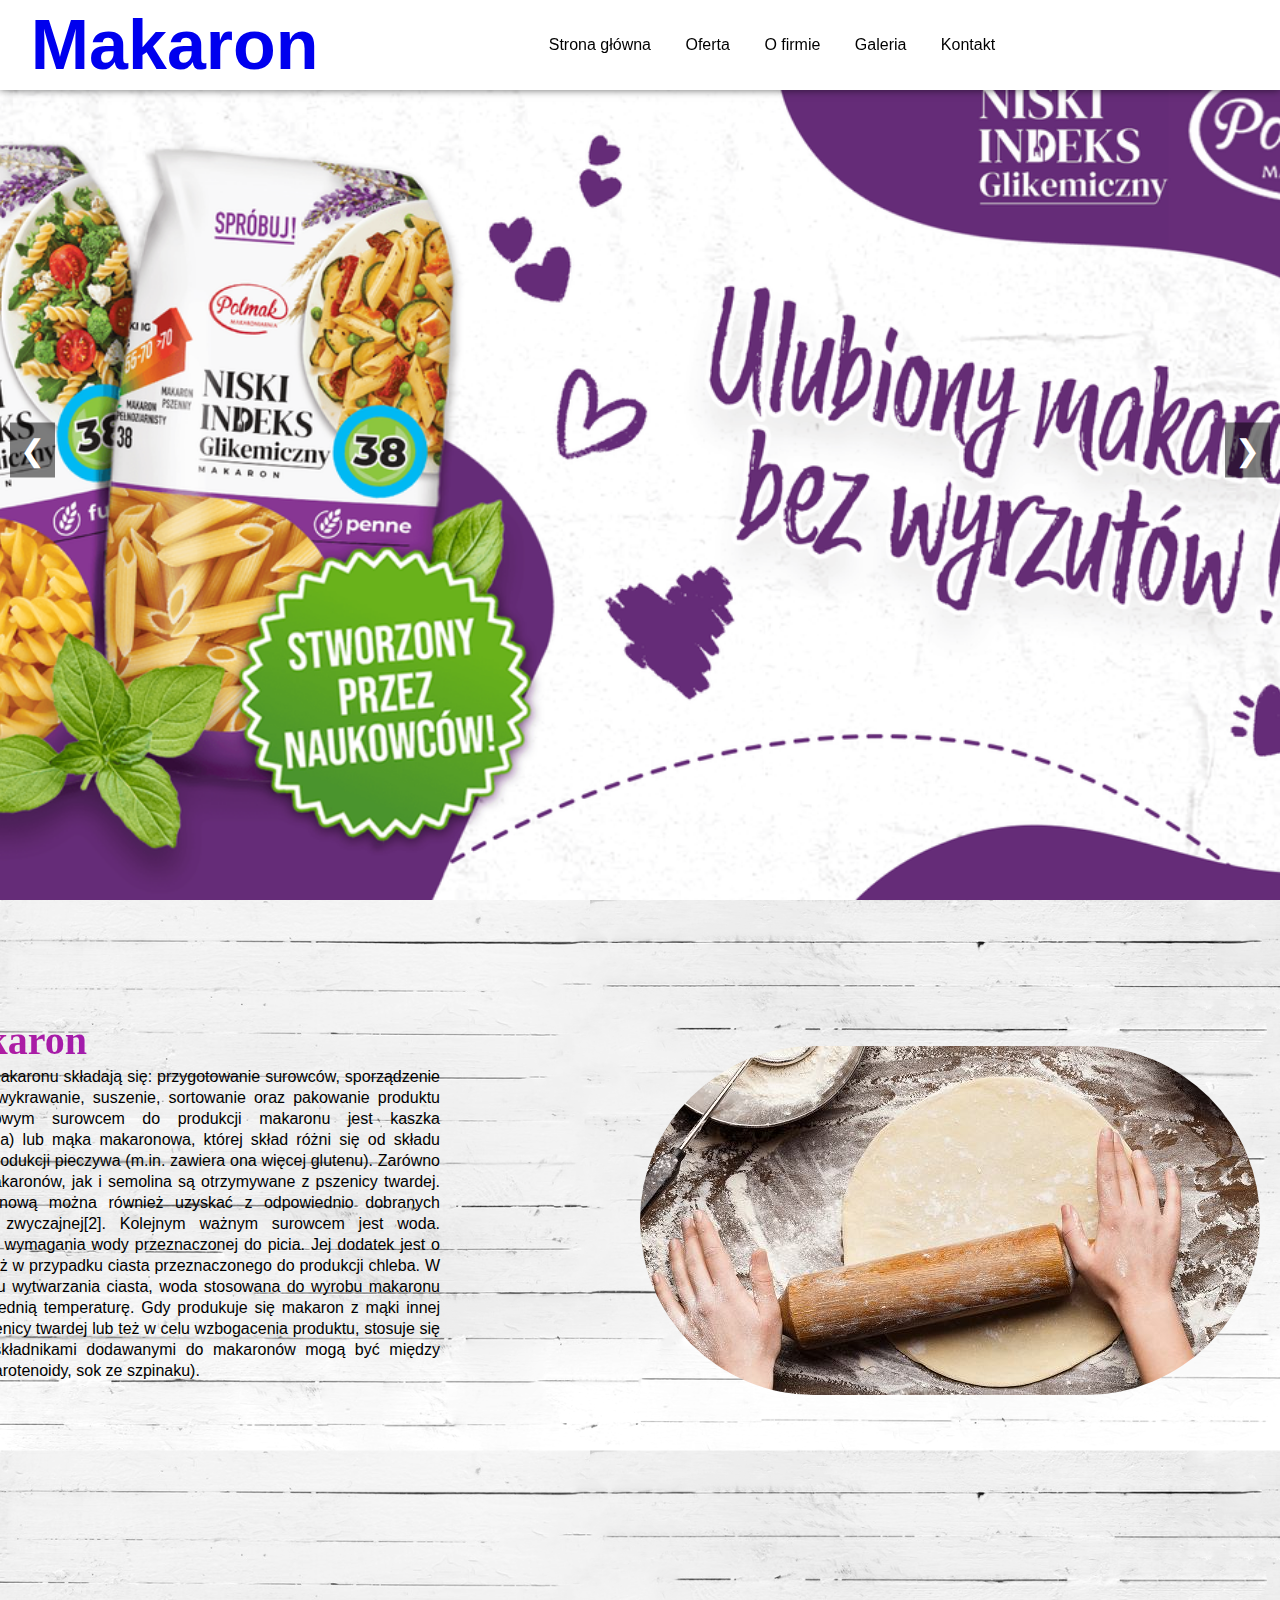
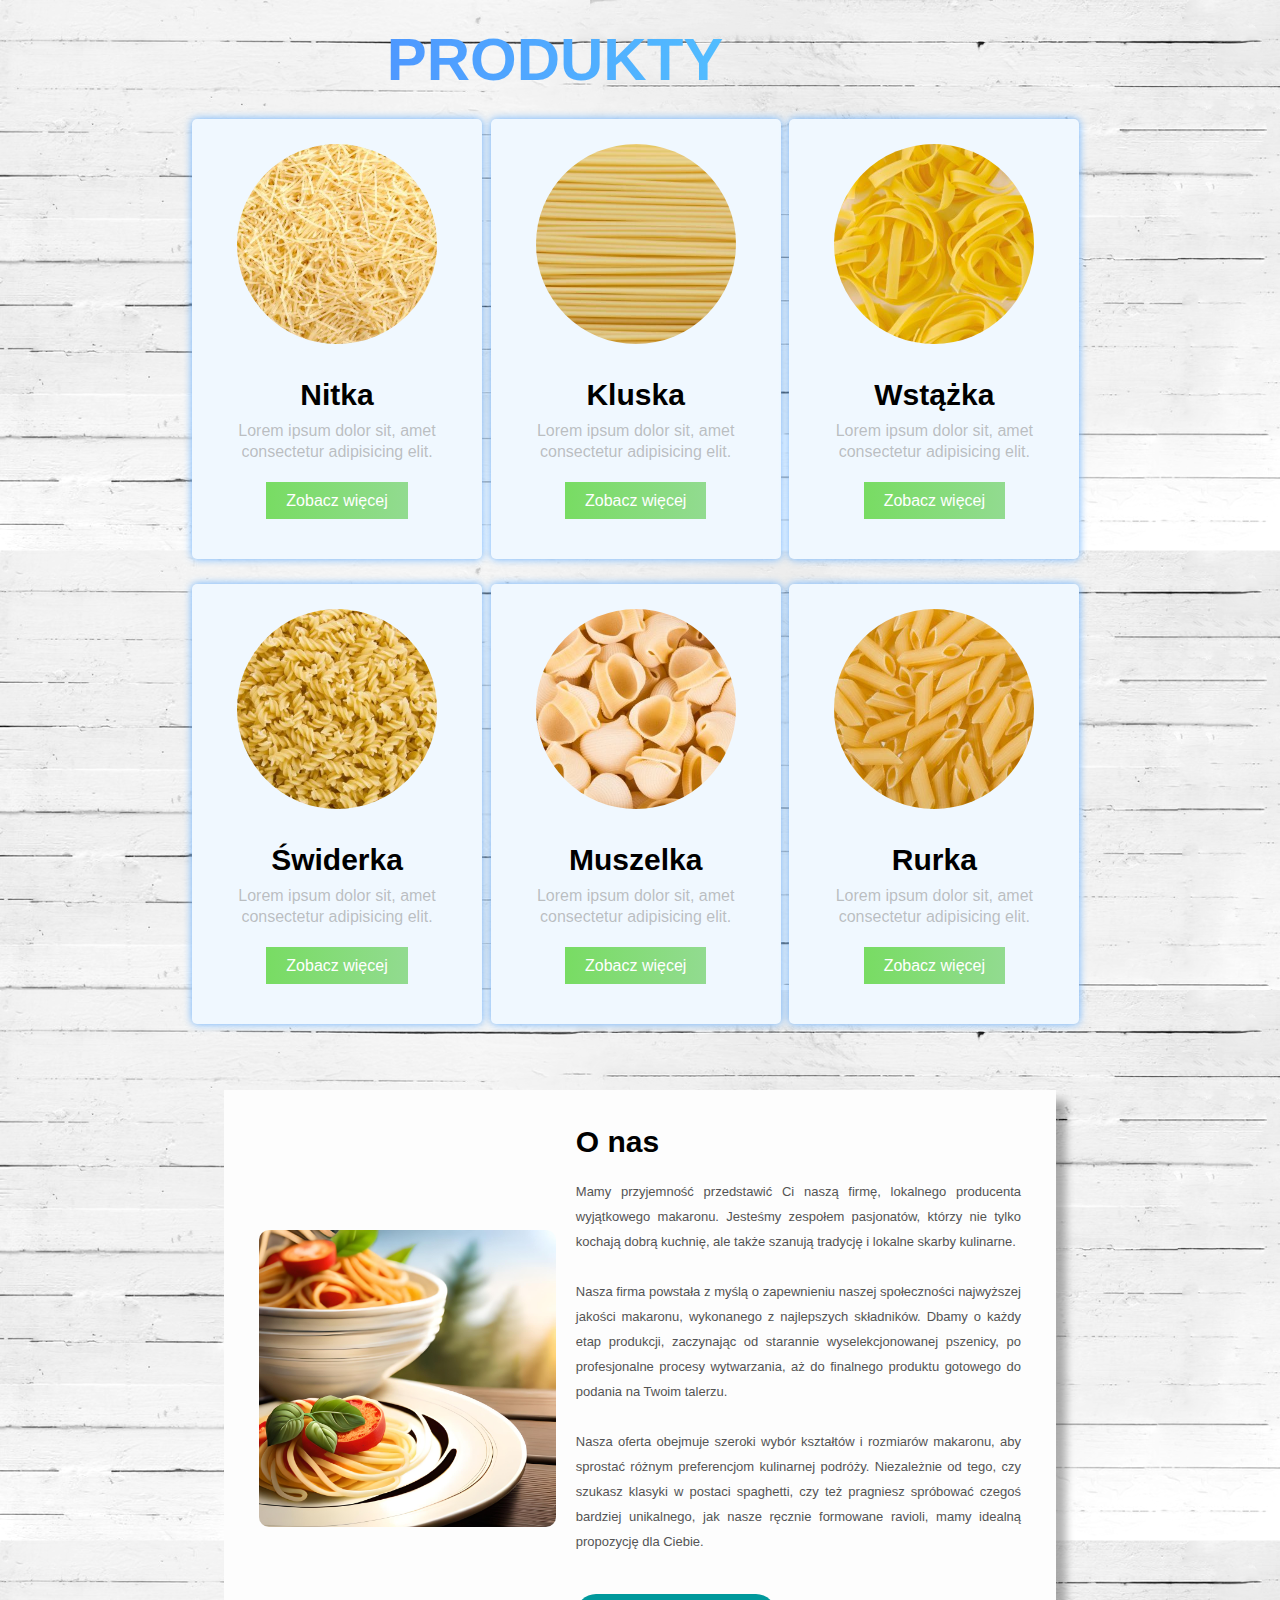
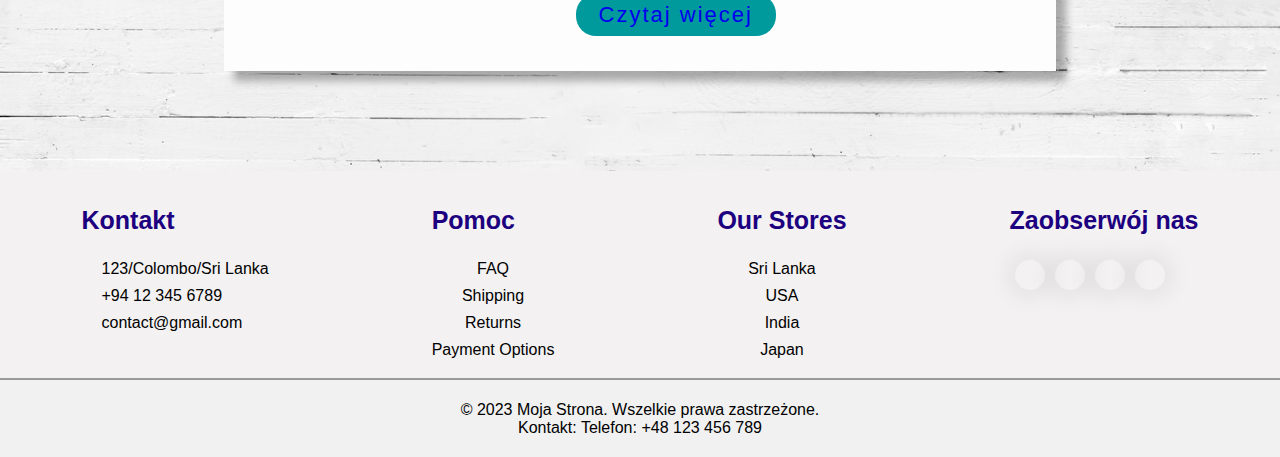
<file: index.html>
<!DOCTYPE html>
<html lang="en">
<head>
    <link rel="stylesheet" type="text/css" href="style.css">
    <script src="script.js"></script>
    <meta charset="UTF-8">
    <meta http-equiv="X-UA-Compatible" content="IE=edge">
    <meta name="viewport" content="width=device-width, initial-scale=1.0">
    <title>Makaron</title>
    
    
    <link rel="stylesheet" href="https://cdnjs.cloudflare.com/ajax/libs/font-awesome/6.1.1/css/all.min.css" integrity="sha512-KfkfwYDsLkIlwQp6LFnl8zNdLGxu9YAA1QvwINks4PhcElQSvqcyVLLD9aMhXd13uQjoXtEKNosOWaZqXgel0g==" crossorigin="anonymous" referrerpolicy="no-referrer" />
</head>
<body>

    <section>
        <nav>
            <div class="logo">
                <h1><a href="index.html">Makaron</a></h1>
            </div>

            <ul>
                <li><a href="index.html">Strona główna</a></li>
                <li><a href="#Products">Oferta</a></li>
                <li><a href="O_firmie.html">O firmie</a></li>
                <li><a href="Galeria.html">Galeria</a></li>
                <li><a href="Kontakt.html">Kontakt</a></li>
            </ul>
            
<!-- ikonty serce koszyk profil-->
            <div class="icons">
                <i class="fa-solid fa-heart"></i>
                <i class="fa-solid fa-cart-shopping"></i>
                <i class="fa-solid fa-user"></i>
            </div>

        </nav>
        
        
            <!--Slajder -->
    
<div class="slider">
        <div class="slides">
            <div class="slide">
                <img src="image/kopia.png" alt="Slide 1">
            </div>
            <div class="slide">
                <img src="image/makaron2.png" alt="Slide 2">
            </div>
            <div class="slide">
                <img src="image/makaron3.png" alt="Slide 3">
            </div>
        </div>
        <a class="prev" onclick="changeSlide(-1)">&#10094;</a>
        <a class="next" onclick="changeSlide(1)">&#10095;</a>
    </div>

    

    
        
        
        
<div class="main" id="Home">
            <div class="main_content">
                <div class="main_text">
                    <h1>Nasz makaron<br></h1>
                    <p>
                        Na proces produkcji makaronu składają się: przygotowanie surowców, sporządzenie ciasta, formowanie i wykrawanie, suszenie, sortowanie oraz pakowanie produktu gotowego.

                        Podstawowym surowcem do produkcji makaronu jest kaszka makaronowa (semolina) lub mąka makaronowa, której skład różni się od składu mąki stosowanej do produkcji pieczywa (m.in. zawiera ona więcej glutenu). Zarówno mąka do produkcji makaronów, jak i semolina są otrzymywane z pszenicy twardej. Dobrą mąkę makaronową można również uzyskać z odpowiednio dobranych mieszanek pszenicy zwyczajnej[2].

                        Kolejnym ważnym surowcem jest woda. Powinna ona spełniać wymagania wody przeznaczonej do picia. Jej dodatek jest o około 50% mniejszy niż w przypadku ciasta przeznaczonego do produkcji chleba. W zależności od sposobu wytwarzania ciasta, woda stosowana do wyrobu makaronu powinna mieć odpowiednią temperaturę. Gdy produkuje się makaron z mąki innej niż pochodząca z pszenicy twardej lub też w celu wzbogacenia produktu, stosuje się dodatek jaj. Innymi składnikami dodawanymi do makaronów mogą być między innymi barwniki (np. karotenoidy, sok ze szpinaku).
                    </p>
                </div>
                <div class="main_image">
                    <img src="image/wa%C5%82kujace_ciasto.jpg">
                </div>
            </div>
            
         
</div>

 

    </section>


    
    
    
    
    
    
    <!--Products-->
    

    
    
    <div class="products" id="Products">
        <a name="dol"></a>
        <h1>Produkty</h1>

        <div class="box">
            <div class="card">

                

                <div class="image">
                    <img src="image/nitkaa.jpg">
                </div>

                <div class="products_text">
                    <h2>Nitka</h2>
                    <p>
                        Lorem ipsum dolor sit, amet consectetur adipisicing elit.
                    </p>
                    
                    
                    <a href="produkt_nitkaa.html" class="btn">Zobacz więcej</a>
                </div>

            </div>

            <div class="card">

              

                <div class="image">
                    <img src="image/kluska.jpg">
                </div>

                <div class="products_text">
                    <h2>Kluska</h2>
                    <p>
                        Lorem ipsum dolor sit, amet consectetur adipisicing elit.
                    </p>
                    
                   
                    <a href="produkt_kluska.html" class="btn">Zobacz więcej</a>
                </div>

            </div>

       

   

            <div class="card">

               

                <div class="image">
                    <img src="image/wstazka.jpg">
                </div>

                <div class="products_text">
                    <h2>Wstążka</h2>
                    <p>
                        Lorem ipsum dolor sit, amet consectetur adipisicing elit.
                    </p>
                    
                    
                    <a href="produkt_wstazka.html" class="btn">Zobacz więcej</a>
                </div>

            </div>

            <div class="card">

             

                <div class="image">
                    <img src="image/swider.jpg">
                </div>

                <div class="products_text">
                    <h2>Świderka</h2>
                    <p>
                        Lorem ipsum dolor sit, amet consectetur adipisicing elit.
                    </p>
                    
                   
                    <a href="produkt_swider.html" class="btn">Zobacz więcej</a>
                </div>

            </div>

            <div class="card">

              

                <div class="image">
                    <img src="image/muszla.jpg">
                </div>

                <div class="products_text">
                    <h2>Muszelka</h2>
                    <p>
                        Lorem ipsum dolor sit, amet consectetur adipisicing elit.
                    </p>
                    
                    
                    <a href="produkt_muszelka.html" class="btn">Zobacz więcej</a>
                </div>

            </div>

            <div class="card">

               

                <div class="image">
                    <img src="image/rurka.jpg">
                </div>

                <div class="products_text">
                    <h2>Rurka</h2>
                    <p>
                        Lorem ipsum dolor sit, amet consectetur adipisicing elit.
                    </p>
                    
                   
                    <a href="produkt_rurka.html" class="btn">Zobacz więcej</a>
                </div>

            </div>

        </div>
    </div>

    
    
    
    
    
    
    
    
    
    
    
    


    <!--About-->

    
<div class="about">
    <div class="inner-section">
        <div class="image-section">
            <img src="image/makaron2.png" alt="Zdjęcie" class="about-image">
        </div>
        <div class="content-section">
            <h1>O nas</h1>
            <p class="text1">
                Mamy przyjemność przedstawić Ci naszą firmę, lokalnego producenta wyjątkowego makaronu. Jesteśmy zespołem pasjonatów, którzy nie tylko kochają dobrą kuchnię, ale także szanują tradycję i lokalne skarby kulinarne.
                <br><br>
                Nasza firma powstała z myślą o zapewnieniu naszej społeczności najwyższej jakości makaronu, wykonanego z najlepszych składników. Dbamy o każdy etap produkcji, zaczynając od starannie wyselekcjonowanej pszenicy, po profesjonalne procesy wytwarzania, aż do finalnego produktu gotowego do podania na Twoim talerzu.
                <br><br>
                Nasza oferta obejmuje szeroki wybór kształtów i rozmiarów makaronu, aby sprostać różnym preferencjom kulinarnej podróży. Niezależnie od tego, czy szukasz klasyki w postaci spaghetti, czy też pragniesz spróbować czegoś bardziej unikalnego, jak nasze ręcznie formowane ravioli, mamy idealną propozycję dla Ciebie.
            </p>
            <div class="skills">
                <button><a href="O_firmie.html">Czytaj więcej</a></button>
            </div>
        </div>
    </div>
</div>


    <!--Footer dolna stopka -->
    
    
     <footer>
        <div class="footer_main">
            <div class="tag">
                <h1>Kontakt</h1>
                <a href="#"><i class="fa-solid fa-house"></i>123/Colombo/Sri Lanka</a>
                <a href="#"><i class="fa-solid fa-phone"></i>+94 12 345 6789</a>
                <a href="#"><i class="fa-solid fa-envelope"></i>contact@gmail.com</a>
            </div>

            <div class="tag">
                <h1>Pomoc</h1>
                <a href="#" class="center">FAQ</a>
                <a href="#" class="center">Shipping</a>
                <a href="#" class="center">Returns</a>
                <a href="#" class="center">Payment Options</a>
            </div>

            <div class="tag">
                <h1>Our Stores</h1>
                <a href="#" class="center">Sri Lanka</a>
                <a href="#" class="center">USA</a>
                <a href="#" class="center">India</a>
                <a href="#" class="center">Japan</a>
            </div>

            <div class="tag">
                <h1>Zaobserwój nas</h1>
                <div class="social_link">
                    <a href="#"><i class="fa-brands fa-facebook-f"></i></a>
                    <a href="#"><i class="fa-brands fa-twitter"></i></a>
                    <a href="#"><i class="fa-brands fa-instagram"></i></a>
                    <a href="#"><i class="fa-brands fa-linkedin-in"></i></a>                    
                </div>
            </div>

         

        </div>
    </footer>
    
    
    
    

    <footer class="footer">
  
    <p class="footer-text">© 2023 Moja Strona. Wszelkie prawa zastrzeżone.</p>
    <p class="footer-contact">Kontakt: Telefon: +48 123 456 789</p>
  
</footer>


</body>
</html>
</file>
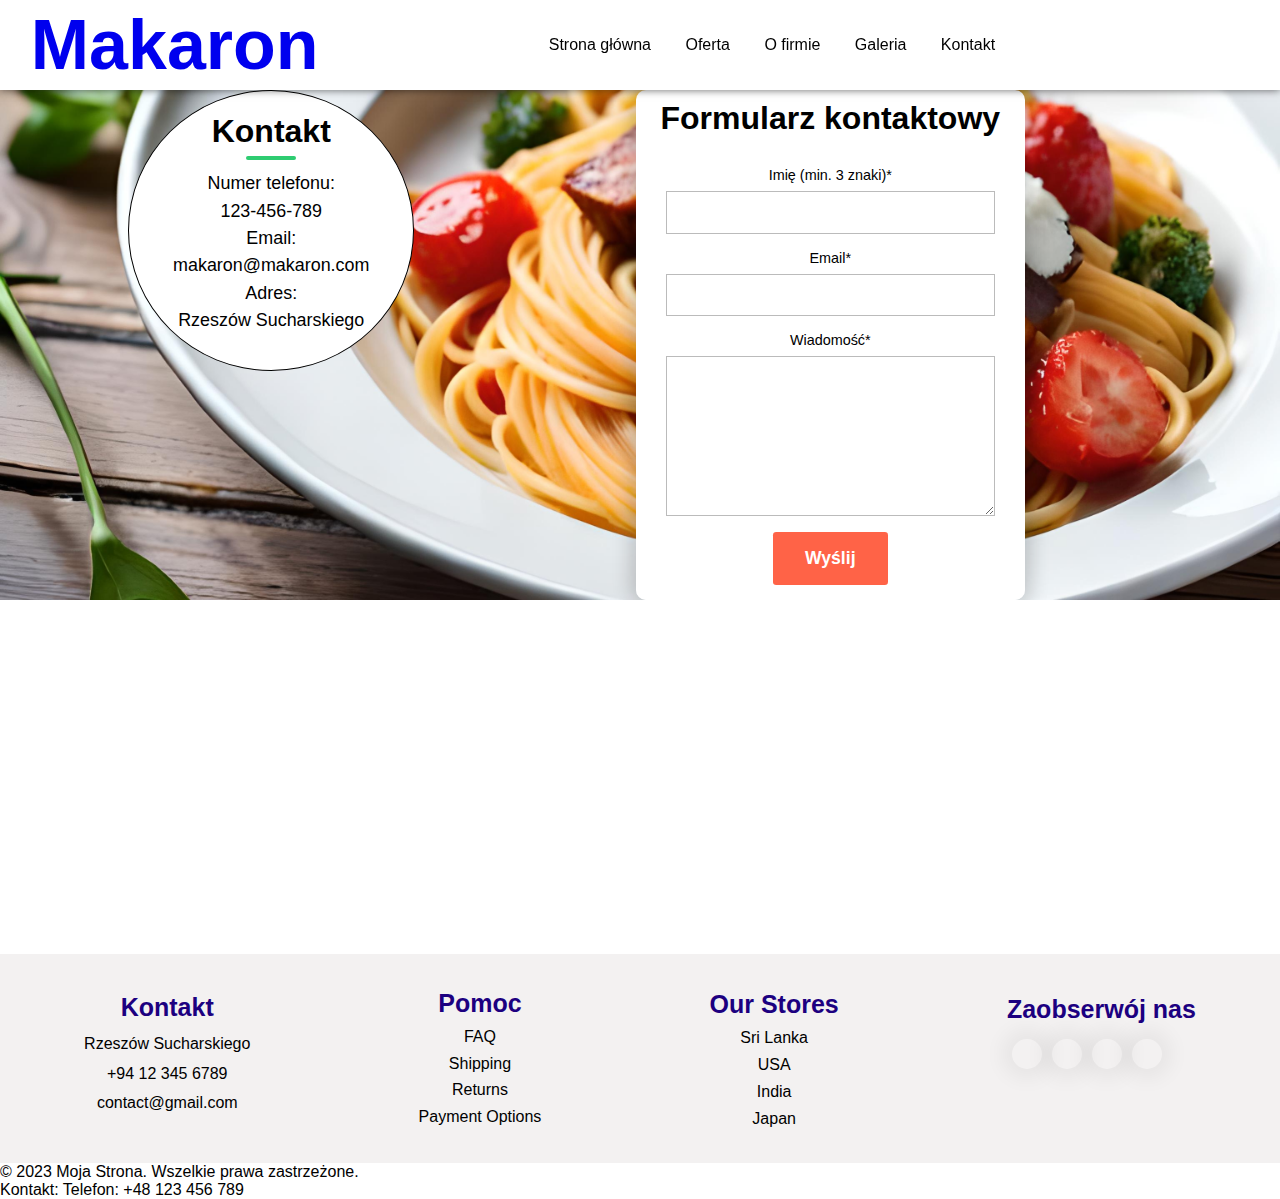
<file: Kontakt.html>
<!DOCTYPE html>
<html>
<head>
    <link rel="stylesheet" type="text/css" href="style_kontakt.css">
    <meta charset="UTF-8">
    <meta http-equiv="X-UA-Compatible" content="IE=edge">
    <link href="https://fonts.googleapis.com/css?family=Quicksand&display=swap" rel="stylesheet">
	<meta name="viewport" content="width=device-width,initial-scale=1.0,minimum-scale=1.0,maximum-scale=1.0">
    <title>Kontakt</title>
</head>
<body>
    <div class="main12" id="Home">
        <section>
            <nav>
                <div class="logo">
                    <h1><a href="index.html">Makaron</a></h1>
                </div>
                <ul>
                    <li><a href="index.html">Strona główna</a></li>
                    <li><a href="index.html#dol">Oferta</a></li>
                    <li><a href="O_firmie.html">O firmie</a></li>
                    <li><a href="Galeria.html">Galeria</a></li>
                    <li><a href="Kontakt.html">Kontakt</a></li>
                </ul>
                <div class="icons">
                    <i class="fa-solid fa-heart"></i>
                    <i class="fa-solid fa-cart-shopping"></i>
                    <i class="fa-solid fa-user"></i>
                </div>
            </nav>
            
            
            <div class="pierwsze_zdjecie">
            
            
                
                
                
 <div class="okno">
                            <div class="mapa-info">
                    <h2>Kontakt</h2>
                                <p>Numer telefonu:</p>
                       <p> 123-456-789</p>
                                <p>Email:</p>
                        <p>makaron@makaron.com</p>
                                <p>Adres: </p>
                        <p>Rzeszów Sucharskiego</p>
                </div>
                </div>

	<div class="container">
        
		<div class="contact-box">
            
			<h1>Formularz kontaktowy</h1>
			<form class="form" id="contactform" action="https://formsubmit.io/send/klocek123123@o2.pl" method="POST">
    <div class="form-row">
        <label for="name">Imię (min. 3 znaki)*</label>
        <input type="text" name="name" required pattern=.{3,} id="name" data-error-text="Wypełnij to pole">
    </div>
    <div class="form-row">
        <label for="email">Email*</label>
        <input type="email" name="email" required id="email" data-error-text="Wpisz poprawny email">
    </div>
    <div class="form-row">
        <label for="message">Wiadomość*</label>
        <textarea name="message" required data-error-text="Musisz wypełnić pole" id="message"></textarea>
    </div>
    <div class="form-row">
        <button type="submit" class="submit-btn">
            Wyślij
        </button>
    </div>
</form>

            <input name="_redirect" type="hidden" id="name" href="test_mapy.html">
            
            
		</div>
	</div>

                
                
                
                
                
            </div>
           
            
            
            
            
            <div class="mapa-container">
                <div class="mapa">
                   <iframe src="https://www.google.com/maps/embed?pb=!1m18!1m12!1m3!1d57961.253110945545!2d21.934671341140838!3d50.0572663016569!2m3!1f0!2f0!3f0!3m2!1i1024!2i768!4f13.1!3m3!1m2!1s0x473cfb12cbc61a23%3A0xfa1f9f35d82da51!2zUnplc3rDs3c!5e0!3m2!1spl!2spl!4v1686307406926!5m2!1spl!2spl" width="600" height="450" style="border:0;" allowfullscreen="" loading="lazy" referrerpolicy="no-referrer-when-downgrade"></iframe>
                </div>

            </div>
        </section>
    
    
    
     <footer>
        <div class="footer_main">
            <div class="tag">
                <h1>Kontakt</h1>
                <a href="#" class="center">Rzeszów Sucharskiego</a>
                <a href="#" class="center">+94 12 345 6789</a>
                <a href="#" class="center">contact@gmail.com</a>
            </div>

            <div class="tag">
                <h1>Pomoc</h1>
                <a href="#" class="center">FAQ</a>
                <a href="#" class="center">Shipping</a>
                <a href="#" class="center">Returns</a>
                <a href="#" class="center">Payment Options</a>
            </div>

            <div class="tag">
                <h1>Our Stores</h1>
                <a href="#" class="center">Sri Lanka</a>
                <a href="#" class="center">USA</a>
                <a href="#" class="center">India</a>
                <a href="#" class="center">Japan</a>
            </div>

            <div class="tag">
                <h1>Zaobserwój nas</h1>
                <div class="social_link">
                    <a href="#"><i class="fa-brands fa-facebook-f"></i></a>
                    <a href="#"><i class="fa-brands fa-twitter"></i></a>
                    <a href="#"><i class="fa-brands fa-instagram"></i></a>
                    <a href="#"><i class="fa-brands fa-linkedin-in"></i></a>                    
                </div>
            </div>

         

        </div>
    </footer>
        <footer class="footer">
  
    <p class="footer-text">© 2023 Moja Strona. Wszelkie prawa zastrzeżone.</p>
    <p class="footer-contact">Kontakt: Telefon: +48 123 456 789</p>
  
</footer>
    </div>
</body>
</html>
</file>
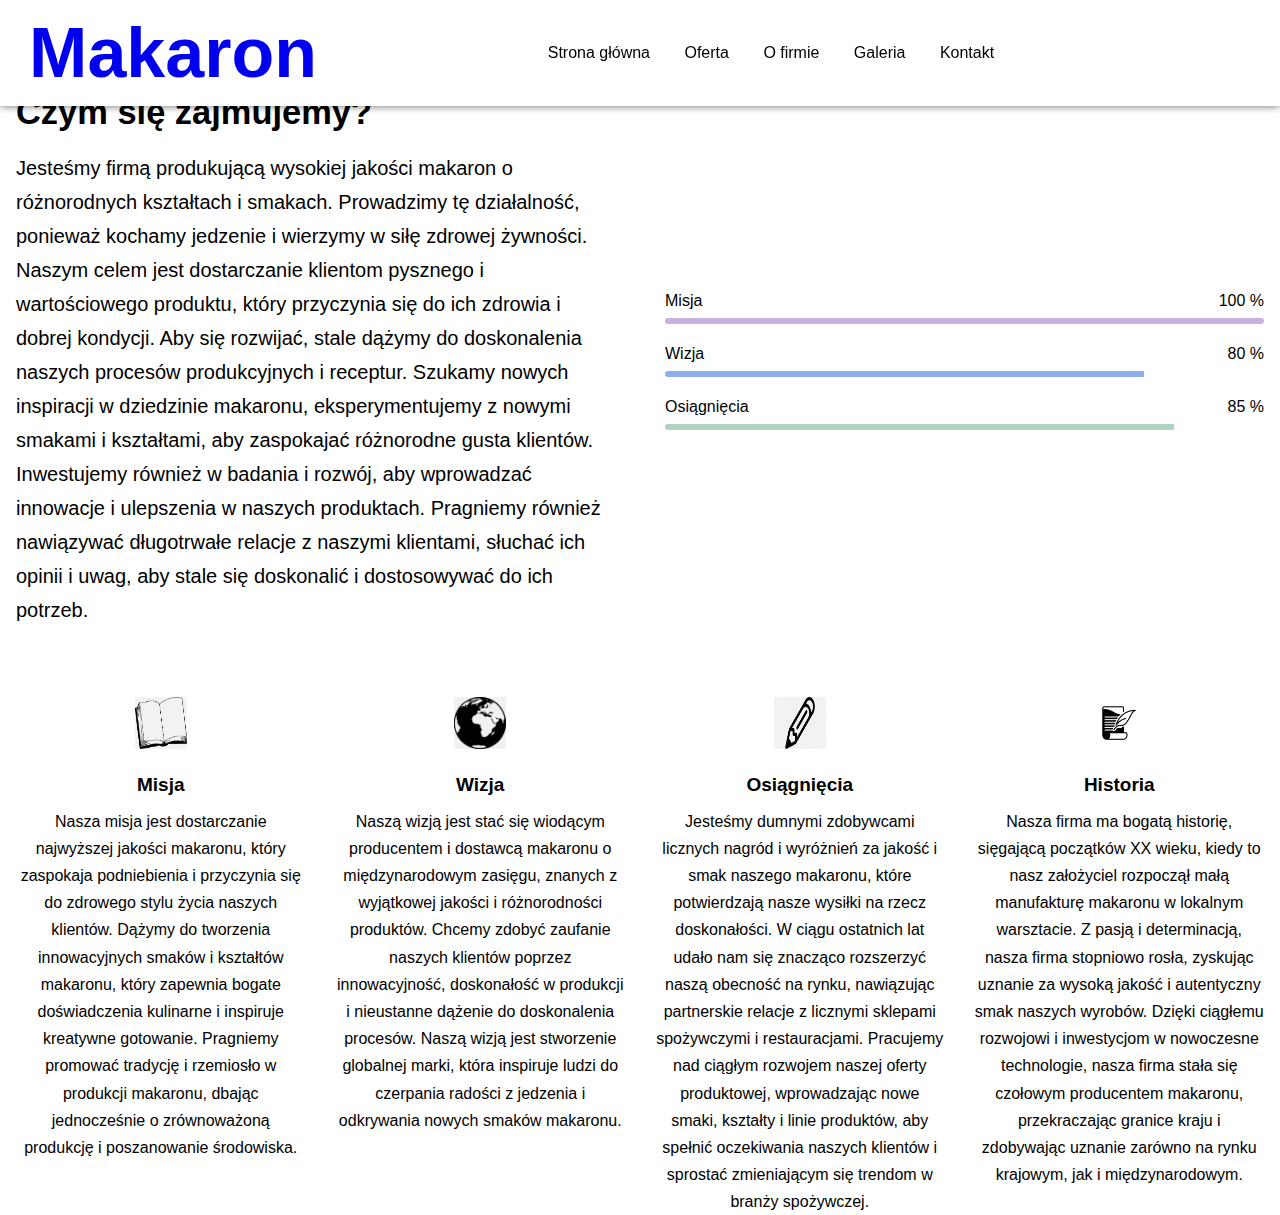
<file: O_firmie.html>
<!DOCTYPE html>
<html lang="en">

<head>
  <meta charset="UTF-8">
  <meta http-equiv="X-UA-Compatible" content="IE=edge">
  <meta name="viewport" content="width=device-width, initial-scale=1.0">


  <title>O_firmie</title>


  <link rel="stylesheet" href="styllle.css">


</head>

<body>

<section>
<nav>
            <div class="logo">
                <h1><a href="index.html">Makaron</a></h1>
            </div>

            <ul>
                <li><a href="index.html">Strona główna</a></li>
                <li><a href="index.html#dol">Oferta</a></li>
                <li><a href="O_firmie.html">O firmie</a></li>
                <li><a href="Galeria.html">Galeria</a></li>
                <li><a href="Kontakt.html">Kontakt</a></li>
            </ul>
            
<!-- ikonty serce koszyk profil-->
            <div class="icons">
                <i class="fa-solid fa-heart"></i>
                <i class="fa-solid fa-cart-shopping"></i>
                <i class="fa-solid fa-user"></i>
            </div>

        </nav>


  <main>
    <article>







      <!-- 
        - #ABOUT
      -->

      <section class="section about" aria-label="about">
        <div class="container">

          <div class="wrapper">

            <div data-reveal="left">
              <h2 class="h2 section-title">Czym się zajmujemy?</h2>

              <p class="section-text">
                  Jesteśmy firmą produkującą wysokiej jakości makaron o różnorodnych kształtach i smakach. Prowadzimy tę działalność, ponieważ kochamy jedzenie i wierzymy w siłę zdrowej żywności. Naszym celem jest dostarczanie klientom pysznego i wartościowego produktu, który przyczynia się do ich zdrowia i dobrej kondycji.

                  Aby się rozwijać, stale dążymy do doskonalenia naszych procesów produkcyjnych i receptur. Szukamy nowych inspiracji w dziedzinie makaronu, eksperymentujemy z nowymi smakami i kształtami, aby zaspokajać różnorodne gusta klientów. Inwestujemy również w badania i rozwój, aby wprowadzać innowacje i ulepszenia w naszych produktach. Pragniemy również nawiązywać długotrwałe relacje z naszymi klientami, słuchać ich opinii i uwag, aby stale się doskonalić i dostosowywać do ich potrzeb.
              </p>
            </div>

            <ul class="progress-list" data-reveal="right">

              <li class="progress-item">

                <div class="label-wrapper">
                  <p>Misja</p>

                  <span class="span">100 %</span>
                </div>

                <div class="progress">
                  <div class="progress-fill" style="width: 100%; background-color: #c7b1dd"></div>
                </div>

              </li>

              <li class="progress-item">

                <div class="label-wrapper">
                  <p>Wizja</p>

                  <span class="span">80 %</span>
                </div>

                <div class="progress">
                  <div class="progress-fill" style="width: 80%; background-color: #8caeec"></div>
                </div>

              </li>

              <li class="progress-item">

                <div class="label-wrapper">
                  <p>Osiągnięcia</p>

                  <span class="span">85 %</span>
                </div>

                <div class="progress">
                  <div class="progress-fill" style="width: 85%; background-color: #b0d4c1"></div>
                </div>

              </li>

             

            </ul>

          </div>

          <ul class="grid-list">

            <li data-reveal="bottom">
              <div class="about-card">

                <div class="card-icon">
                  <img src="images/misja.png" width="52" height="52" loading="lazy" alt="web design icon">
                </div>

                <h3 class="h4 card-title">Misja</h3>

                <p class="card-text">
                    Nasza misja jest dostarczanie najwyższej jakości makaronu, który zaspokaja podniebienia i przyczynia się do zdrowego stylu życia naszych klientów. Dążymy do tworzenia innowacyjnych smaków i kształtów makaronu, który zapewnia bogate doświadczenia kulinarne i inspiruje kreatywne gotowanie.
                    Pragniemy promować tradycję i rzemiosło w produkcji makaronu, dbając jednocześnie o zrównoważoną produkcję i poszanowanie środowiska.
                </p>

              </div>
            </li>

            <li data-reveal="bottom" data-reveal-delay="0.25s">
              <div class="about-card">

                <div class="card-icon">
                  <img src="images/wizja.png" width="52" height="52" loading="lazy" alt="mobile design icon">
                </div>

                <h3 class="h4 card-title">Wizja</h3>

                <p class="card-text">
                    Naszą wizją jest stać się wiodącym producentem i dostawcą makaronu o międzynarodowym zasięgu, znanych z wyjątkowej jakości i różnorodności produktów.
                    Chcemy zdobyć zaufanie naszych klientów poprzez innowacyjność, doskonałość w produkcji i nieustanne dążenie do doskonalenia procesów.
                    Naszą wizją jest stworzenie globalnej marki, która inspiruje ludzi do czerpania radości z jedzenia i odkrywania nowych smaków makaronu.
                </p>

              </div>
            </li>

            <li data-reveal="bottom" data-reveal-delay="0.5s">
              <div class="about-card">

                <div class="card-icon">
                  <img src="images/osiagniecia.png" width="52" height="52" loading="lazy"
                    alt="web development icon">
                </div>

                <h3 class="h4 card-title">Osiągnięcia</h3>

                <p class="card-text">
                    Jesteśmy dumnymi zdobywcami licznych nagród i wyróżnień za jakość i smak naszego makaronu, które potwierdzają nasze wysiłki na rzecz doskonałości.
                    W ciągu ostatnich lat udało nam się znacząco rozszerzyć naszą obecność na rynku, nawiązując partnerskie relacje z licznymi sklepami spożywczymi i restauracjami.
                    Pracujemy nad ciągłym rozwojem naszej oferty produktowej, wprowadzając nowe smaki, kształty i linie produktów, aby spełnić oczekiwania naszych klientów i sprostać zmieniającym się trendom w branży spożywczej.
                </p>

              </div>
            </li>

            <li data-reveal="bottom" data-reveal-delay="0.75s">
              <div class="about-card">

                <div class="card-icon">
                  <img src="images/historia.png" width="52" height="52" loading="lazy" alt="web seo icon">
                </div>

                <h3 class="h4 card-title">Historia</h3>

                <p class="card-text">
                    Nasza firma ma bogatą historię, sięgającą początków XX wieku, kiedy to nasz założyciel rozpoczął małą manufakturę makaronu w lokalnym warsztacie.
                    Z pasją i determinacją, nasza firma stopniowo rosła, zyskując uznanie za wysoką jakość i autentyczny smak naszych wyrobów.
                    Dzięki ciągłemu rozwojowi i inwestycjom w nowoczesne technologie, nasza firma stała się czołowym producentem makaronu, przekraczając granice kraju i zdobywając uznanie zarówno na rynku krajowym, jak i międzynarodowym.
                </p>

              </div>
            </li>

          </ul>

        </div>
      </section>

      </article>
    </main>
    </section>



     




      

  <script src="js/script.js"></script>




</body>

</html>
</file>
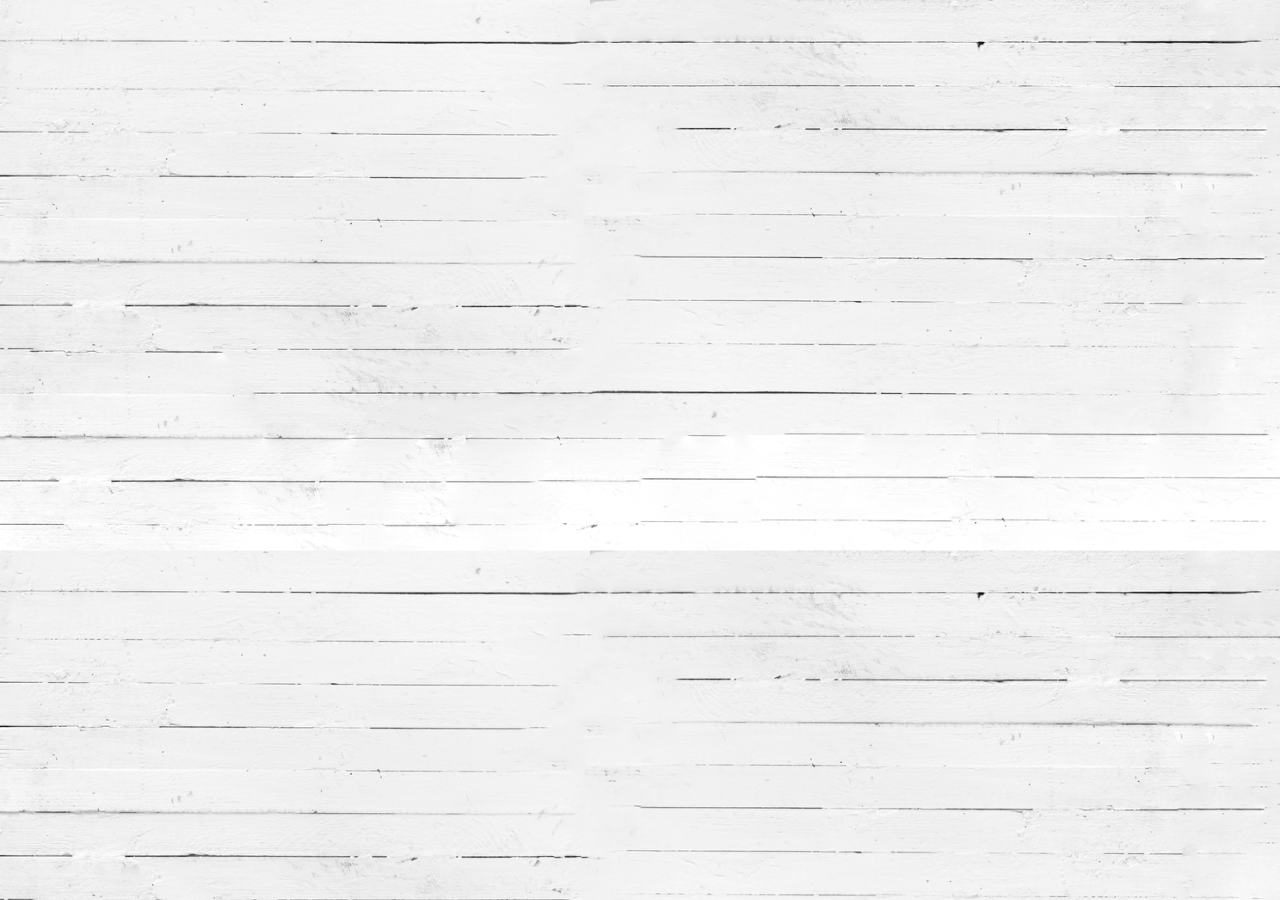
<file: Oferta.html>
<!DOCTYPE html>
<html lang="pl">
    <head>
        <meta charset="UTF-8" />
        <meta http-equiv="X-UA-Compatible" content="IE=edge" />
        <meta name="viewport" content="width=device-width, initial-scale=1.0" />
        <title>Galeria</title>
        <link rel="stylesheet" href="galeria.css" />
    </head>
    
    <body>
    
    
    
    </body>
</html>
</file>
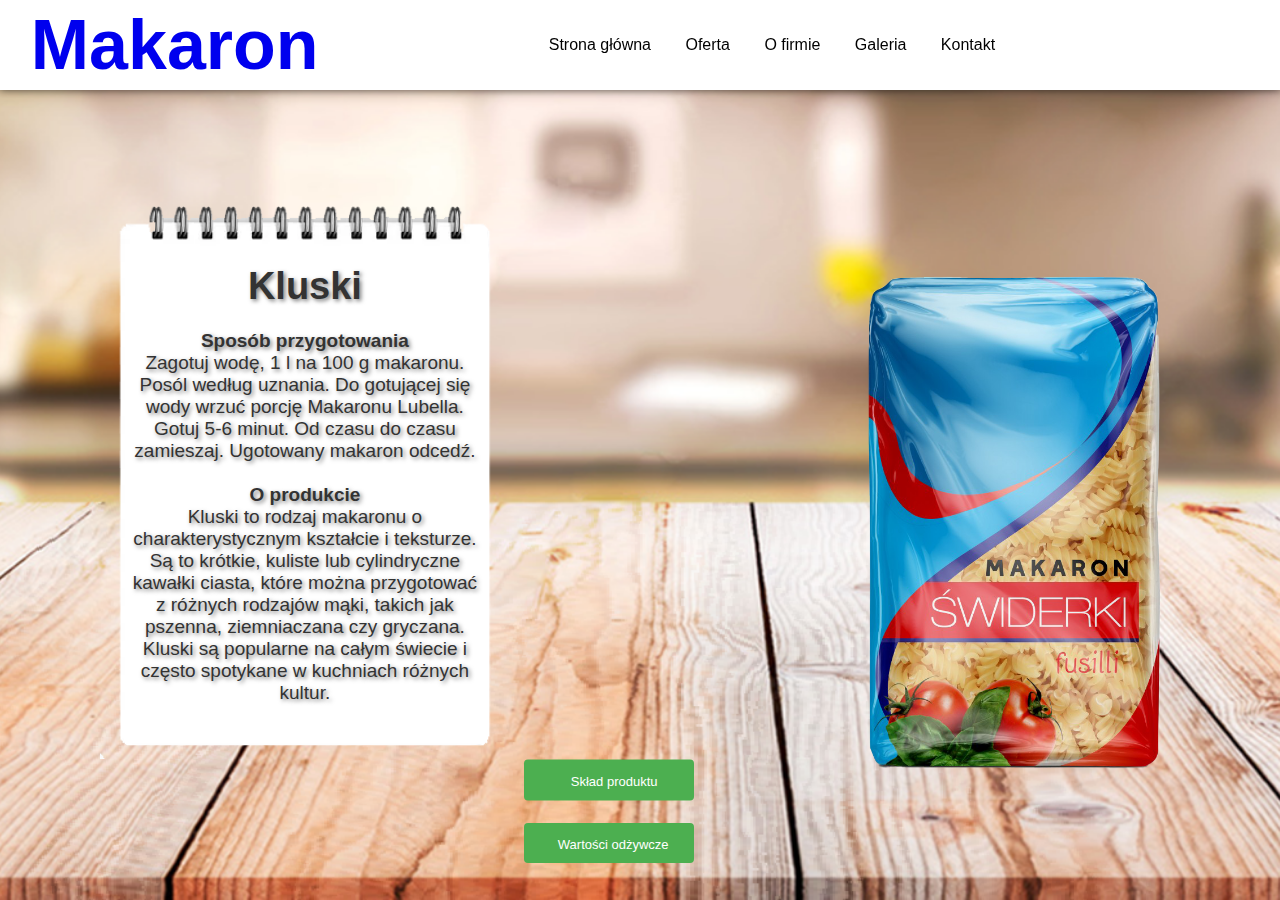
<file: produkt_kluska.html>
<!DOCTYPE html>
<html lang="en">
<head>
    <meta charset="UTF-8">
    <meta http-equiv="X-UA-Compatible" content="IE=edge">
    <meta name="viewport" content="width=device-width, initial-scale=1.0">
    <title>Makaron</title>
    <link rel="stylesheet" href="styllll.css">
    <link rel="stylesheet" href="https://cdnjs.cloudflare.com/ajax/libs/font-awesome/6.1.1/css/all.min.css" integrity="sha512-KfkfwYDsLkIlwQp6LFnl8zNdLGxu9YAA1QvwINks4PhcElQSvqcyVLLD9aMhXd13uQjoXtEKNosOWaZqXgel0g==" crossorigin="anonymous" referrerpolicy="no-referrer" />
</head>
    <body>
        <div class="main12" id="Home">
       <section>
        <nav>
            <div class="logo">
                <h1><a href="index.html">Makaron</a></h1>
            </div>

            <ul>
                <li><a href="index.html">Strona główna</a></li>
                <li><a href="index.html#dol">Oferta</a></li>
                <li><a href="O_firmie.html">O firmie</a></li>
                <li><a href="Galeria.html">Galeria</a></li>
                <li><a href="Kontakt.html">Kontakt</a></li>
            </ul>
            
<!-- ikonty serce koszyk profil-->
            <div class="icons">
                <i class="fa-solid fa-heart"></i>
                <i class="fa-solid fa-cart-shopping"></i>
                <i class="fa-solid fa-user"></i>
            </div>

        </nav>
        
        
        
<div class="main1" id="Home">
    
    
            <div class="main_content1">
                
                    <div class="informacje">
                        <div class="container">
                        <img class="image" src="image/notessssssssss.png" alt="Zdjęcie">
                            <div class="text">
                    <h1>Kluski<br></h1><br>
                    <h4>Sposób przygotowania</h4>
                    <p>
                        Zagotuj wodę, 1 l na 100 g makaronu. Posól według uznania. Do gotującej się wody wrzuć porcję Makaronu Lubella. Gotuj 5-6 minut. Od czasu do czasu zamieszaj. Ugotowany makaron odcedź.
                    </p>
                        <br>
                    <h4>O produkcie</h4>
                    <p>
                        Kluski to rodzaj makaronu o charakterystycznym kształcie i teksturze. Są to krótkie, kuliste lub cylindryczne kawałki ciasta, które można przygotować z różnych rodzajów mąki, takich jak pszenna, ziemniaczana czy gryczana. Kluski są popularne na całym świecie i często spotykane w kuchniach różnych kultur.
                    </p>
                        </div>
                    </div>
                    
                    
                    
                    
                    
                </div>


            </div>





  
  <!-- Przycisk otwierający okienko modalne -->
  <button class="modal-button1" onclick="openModal()"><a>Wartości odżywcze</a></button>
  
  <!-- Okienko modalne -->
  <div id="myModal" class="modal">
    <!-- Zawartość okienka modalnego -->
    <div class="modal-content">
      <span class="close" onclick="closeModal()">&times;</span>
            <table>
                <caption>Wartości odżywcze</caption>
  <tr>
    <th>Wartość odżywcza</th>
    <th>W 100g suchego produktu</th>
  </tr>
  <tr>
    <td>Energia</td>
    <td>1487 kJ / 351 kcal</td>
  </tr>
  <tr>
    <td>Tłuszcz</td>
    <td>1,4 g</td>
  </tr>
  <tr>
    <td>- w tym kwasy nasycone</td>
    <td>0,4 g</td>
  </tr>
  <tr>
    <td>Węglowodany</td>
    <td>70 g</td>
  </tr>
  <tr>
    <td>- w tym cukry</td>
    <td>4,2 g</td>
  </tr>
  <tr>
    <td>Błonnik</td>
    <td>3,0 g</td>
  </tr>
  <tr>
    <td>Białko</td>
    <td>13 g</td>
  </tr>
  <tr>
    <td>Sól</td>
    <td>0,03 g</td>
  </tr>
</table>
    </div>
  </div>
    
    
    
<script src="skrypttt.js"></script>
    
    
    
    


<button class="modal-button2" onclick="openModal2()"><a>Skład produktu</a></button>

<!-- Okienko modalne -->
<div id="myModal2" class="modal">
  <!-- Zawartość okienka modalnego -->
  <div class="modal-content">
    <span class="close" onclick="closeModal2()">&times;</span>
    <h2>Skład produktu</h2>
    <p>Mąka makaronowa pszenna. Produkt może zawierać soję.</p>
  </div>
</div>

<script src="skrypt.js"></script>






                <div class="main_image1">
                    <img src="image/produktt.png" class="responsive-image">
                </div>
         
</div>

 

    </section>
        </div>
        
        
        
</body>
</html>
</file>
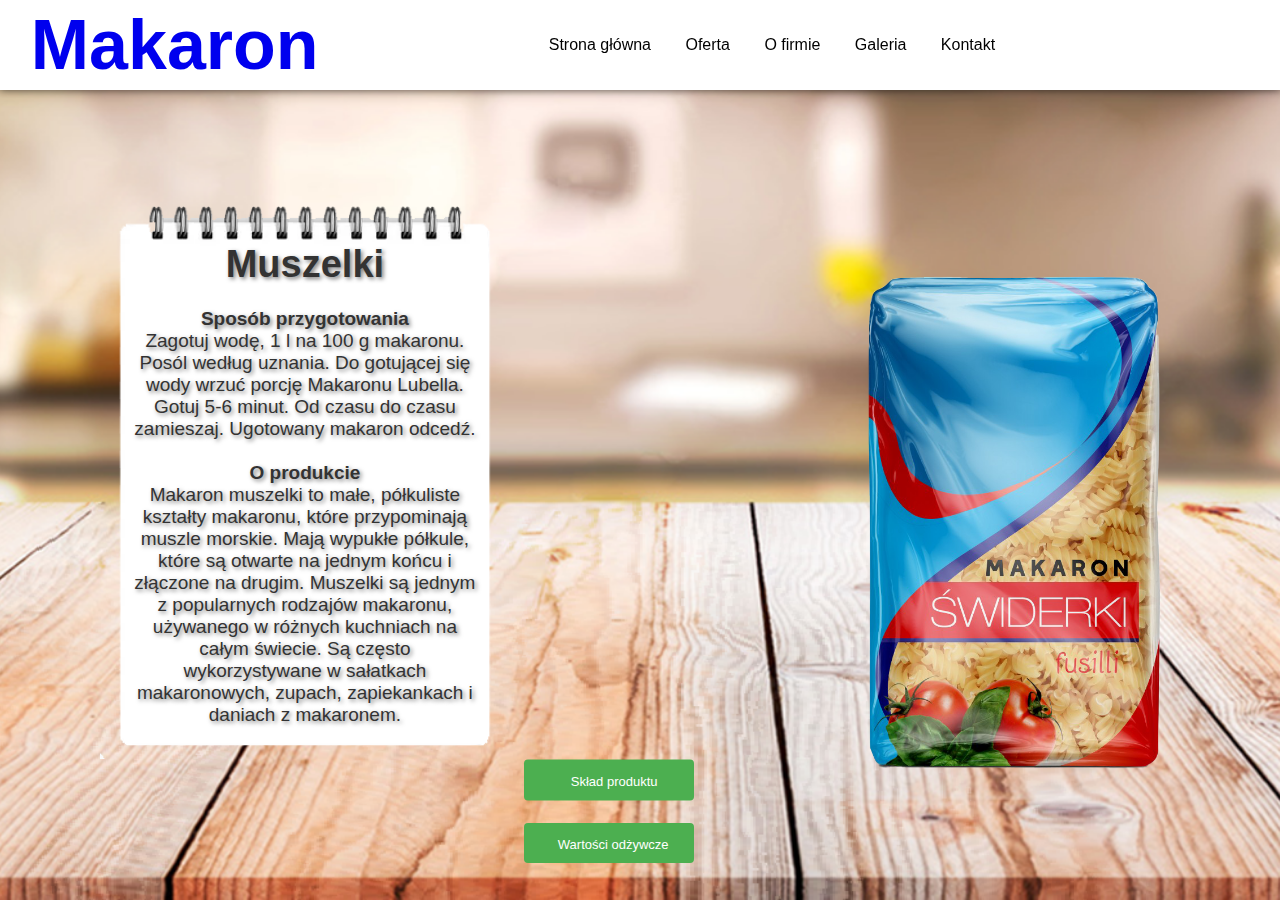
<file: produkt_muszelka.html>
<!DOCTYPE html>
<html lang="en">
<head>
    <meta charset="UTF-8">
    <meta http-equiv="X-UA-Compatible" content="IE=edge">
    <meta name="viewport" content="width=device-width, initial-scale=1.0">
    <title>Makaron</title>
    <link rel="stylesheet" href="styllll.css">
    <link rel="stylesheet" href="https://cdnjs.cloudflare.com/ajax/libs/font-awesome/6.1.1/css/all.min.css" integrity="sha512-KfkfwYDsLkIlwQp6LFnl8zNdLGxu9YAA1QvwINks4PhcElQSvqcyVLLD9aMhXd13uQjoXtEKNosOWaZqXgel0g==" crossorigin="anonymous" referrerpolicy="no-referrer" />
</head>
    <body>
        <div class="main12" id="Home">
       <section>
        <nav>
            <div class="logo">
                <h1><a href="index.html">Makaron</a></h1>
            </div>

            <ul>
                <li><a href="index.html">Strona główna</a></li>
                <li><a href="index.html#dol">Oferta</a></li>
                <li><a href="O_firmie.html">O firmie</a></li>
                <li><a href="Galeria.html">Galeria</a></li>
                <li><a href="Kontakt.html">Kontakt</a></li>
            </ul>
            
<!-- ikonty serce koszyk profil-->
            <div class="icons">
                <i class="fa-solid fa-heart"></i>
                <i class="fa-solid fa-cart-shopping"></i>
                <i class="fa-solid fa-user"></i>
            </div>

        </nav>
        
        
        
<div class="main1" id="Home">
    
    
            <div class="main_content1">
                
                    <div class="informacje">
                        <div class="container">
                        <img class="image" src="image/notessssssssss.png" alt="Zdjęcie">
                            <div class="text">
                    <h1>Muszelki<br></h1><br>
                    <h4>Sposób przygotowania</h4>
                    <p>
                        Zagotuj wodę, 1 l na 100 g makaronu. Posól według uznania. Do gotującej się wody wrzuć porcję Makaronu Lubella. Gotuj 5-6 minut. Od czasu do czasu zamieszaj. Ugotowany makaron odcedź.
                    </p>
                        <br>
                    <h4>O produkcie</h4>
                    <p>
                        Makaron muszelki to małe, półkuliste kształty makaronu, które przypominają muszle morskie. Mają wypukłe półkule, które są otwarte na jednym końcu i złączone na drugim.
                        Muszelki są jednym z popularnych rodzajów makaronu, używanego w różnych kuchniach na całym świecie. Są często wykorzystywane w sałatkach makaronowych, zupach, zapiekankach i daniach z makaronem.
                    </p>
                        </div>
                    </div>
                    
                    
                    
                    
                    
                </div>


            </div>





  
  <!-- Przycisk otwierający okienko modalne -->
  <button class="modal-button1" onclick="openModal()"><a>Wartości odżywcze</a></button>
  
  <!-- Okienko modalne -->
  <div id="myModal" class="modal">
    <!-- Zawartość okienka modalnego -->
    <div class="modal-content">
      <span class="close" onclick="closeModal()">&times;</span>
            <table>
                <caption>Wartości odżywcze</caption>
  <tr>
    <th>Wartość odżywcza</th>
    <th>W 100g suchego produktu</th>
  </tr>
  <tr>
    <td>Energia</td>
    <td>1487 kJ / 351 kcal</td>
  </tr>
  <tr>
    <td>Tłuszcz</td>
    <td>1,4 g</td>
  </tr>
  <tr>
    <td>- w tym kwasy nasycone</td>
    <td>0,4 g</td>
  </tr>
  <tr>
    <td>Węglowodany</td>
    <td>70 g</td>
  </tr>
  <tr>
    <td>- w tym cukry</td>
    <td>4,2 g</td>
  </tr>
  <tr>
    <td>Błonnik</td>
    <td>3,0 g</td>
  </tr>
  <tr>
    <td>Białko</td>
    <td>13 g</td>
  </tr>
  <tr>
    <td>Sól</td>
    <td>0,03 g</td>
  </tr>
</table>
    </div>
  </div>
    
    
    
<script src="skrypttt.js"></script>
    
    
    
    


<button class="modal-button2" onclick="openModal2()"><a>Skład produktu</a></button>

<!-- Okienko modalne -->
<div id="myModal2" class="modal">
  <!-- Zawartość okienka modalnego -->
  <div class="modal-content">
    <span class="close" onclick="closeModal2()">&times;</span>
    <h2>Skład produktu</h2>
    <p>Mąka makaronowa pszenna. Produkt może zawierać soję.</p>
  </div>
</div>

<script src="skrypt.js"></script>






                <div class="main_image1">
                    <img src="image/produktt.png">
                </div>
         
</div>

 

    </section>
        </div>
        
        
        
</body>
</html>
</file>
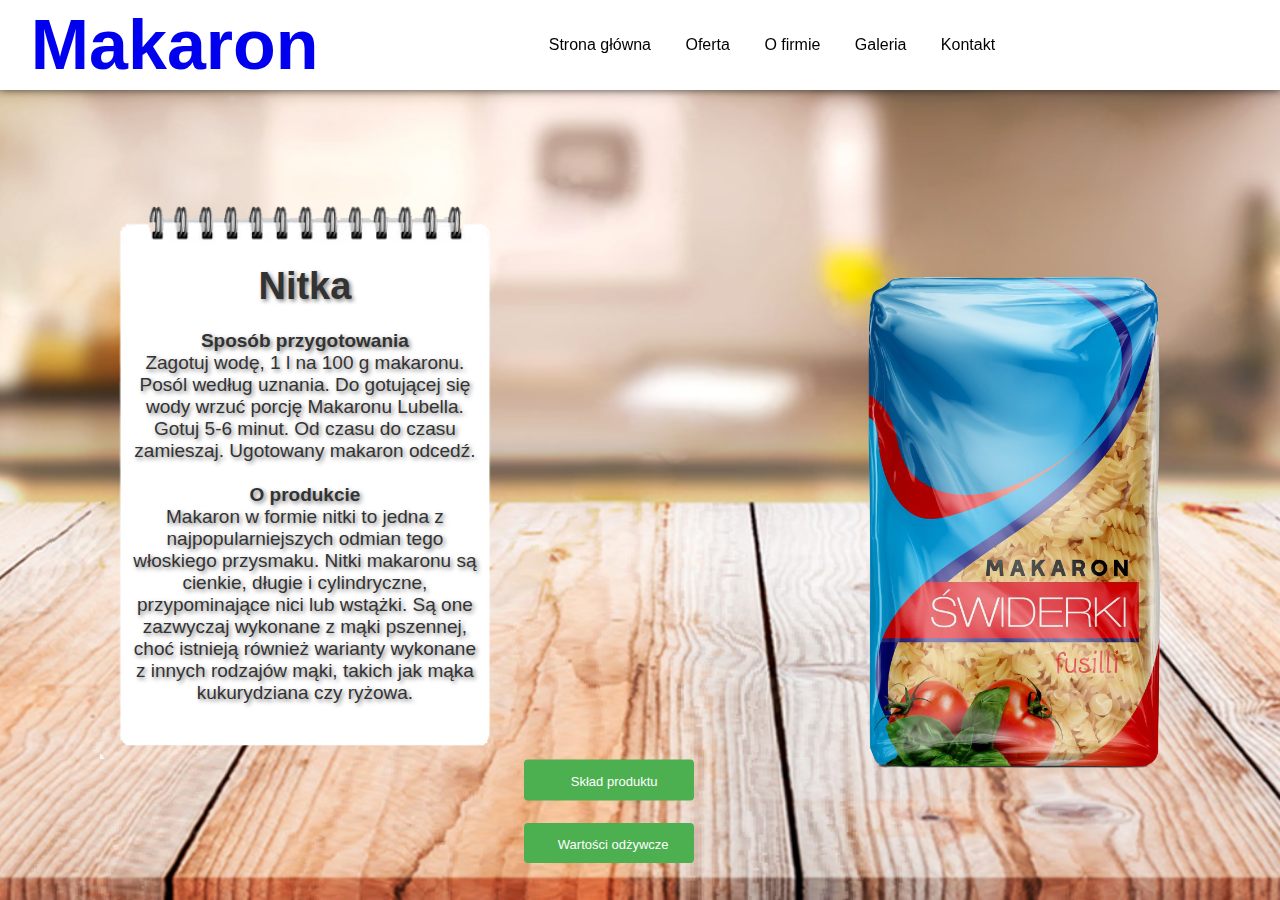
<file: produkt_nitkaa.html>
<!DOCTYPE html>
<html lang="en">
<head>
    <meta charset="UTF-8">
    <meta http-equiv="X-UA-Compatible" content="IE=edge">
    <meta name="viewport" content="width=device-width, initial-scale=1.0">
    <title>Makaron</title>
    <link rel="stylesheet" href="styllll.css">
    <link rel="stylesheet" href="https://cdnjs.cloudflare.com/ajax/libs/font-awesome/6.1.1/css/all.min.css" integrity="sha512-KfkfwYDsLkIlwQp6LFnl8zNdLGxu9YAA1QvwINks4PhcElQSvqcyVLLD9aMhXd13uQjoXtEKNosOWaZqXgel0g==" crossorigin="anonymous" referrerpolicy="no-referrer" />
</head>
    <body>
        <div class="main12" id="Home">
       <section>
        <nav>
            <div class="logo">
                <h1><a href="index.html">Makaron</a></h1>
            </div>

            <ul>
                <li><a href="index.html">Strona główna</a></li>
                <li><a href="index.html#dol">Oferta</a></li>
                <li><a href="O_firmie.html">O firmie</a></li>
                <li><a href="Galeria.html">Galeria</a></li>
                <li><a href="Kontakt.html">Kontakt</a></li>
            </ul>
            
<!-- ikonty serce koszyk profil-->
            <div class="icons">
                <i class="fa-solid fa-heart"></i>
                <i class="fa-solid fa-cart-shopping"></i>
                <i class="fa-solid fa-user"></i>
            </div>

        </nav>
        
        
        
<div class="main1" id="Home">
    
    
            <div class="main_content1">
                
                    <div class="informacje">
                        <div class="container">
                        <img class="image" src="image/notessssssssss.png" alt="Zdjęcie">
                            <div class="text">
                    <h1>Nitka<br></h1><br>
                    <h4>Sposób przygotowania</h4>
                    <p>
                        Zagotuj wodę, 1 l na 100 g makaronu. Posól według uznania. Do gotującej się wody wrzuć porcję Makaronu Lubella. Gotuj 5-6 minut. Od czasu do czasu zamieszaj. Ugotowany makaron odcedź.
                    </p>
                        <br>
                    <h4>O produkcie</h4>
                    <p>
                        Makaron w formie nitki to jedna z najpopularniejszych odmian tego włoskiego przysmaku. Nitki makaronu są cienkie, długie i cylindryczne, przypominające nici lub wstążki. Są one zazwyczaj wykonane z mąki pszennej, choć istnieją również warianty wykonane z innych rodzajów mąki, takich jak mąka kukurydziana czy ryżowa.
                    </p>
                        </div>
                    </div>
                    
                    
                    
                    
                    
                </div>


            </div>





  
  <!-- Przycisk otwierający okienko modalne -->
    <button class="modal-button1" onclick="openModal()"><a> Wartości odżywcze</a></button>
  
  <!-- Okienko modalne -->
  <div id="myModal" class="modal">
    <!-- Zawartość okienka modalnego -->
    <div class="modal-content">
      <span class="close" onclick="closeModal()">&times;</span>
            <table>
                <caption>Wartości odżywcze</caption>
  <tr>
    <th>Wartość odżywcza</th>
    <th>W 100g suchego produktu</th>
  </tr>
  <tr>
    <td>Energia</td>
    <td>1487 kJ / 351 kcal</td>
  </tr>
  <tr>
    <td>Tłuszcz</td>
    <td>1,4 g</td>
  </tr>
  <tr>
    <td>- w tym kwasy nasycone</td>
    <td>0,4 g</td>
  </tr>
  <tr>
    <td>Węglowodany</td>
    <td>70 g</td>
  </tr>
  <tr>
    <td>- w tym cukry</td>
    <td>4,2 g</td>
  </tr>
  <tr>
    <td>Błonnik</td>
    <td>3,0 g</td>
  </tr>
  <tr>
    <td>Białko</td>
    <td>13 g</td>
  </tr>
  <tr>
    <td>Sól</td>
    <td>0,03 g</td>
  </tr>
</table>
    </div>
  </div>
    
    
    
<script src="skrypttt.js"></script>
    
    
    
    


<button class="modal-button2" onclick="openModal2()"><a>Skład produktu</a></button>

<!-- Okienko modalne -->
<div id="myModal2" class="modal">
  <!-- Zawartość okienka modalnego -->
  <div class="modal-content">
    <span class="close" onclick="closeModal2()">&times;</span>
    <h2>Skład produktu</h2>
    <p>Mąka makaronowa pszenna. Produkt może zawierać soję.</p>
  </div>
</div>

<script src="skrypt.js"></script>






                <div class="main_image1">
                    <img src="image/produktt.png">
                </div>
         
</div>

 

    </section>
        </div>
        
        
        
</body>
</html>
</file>
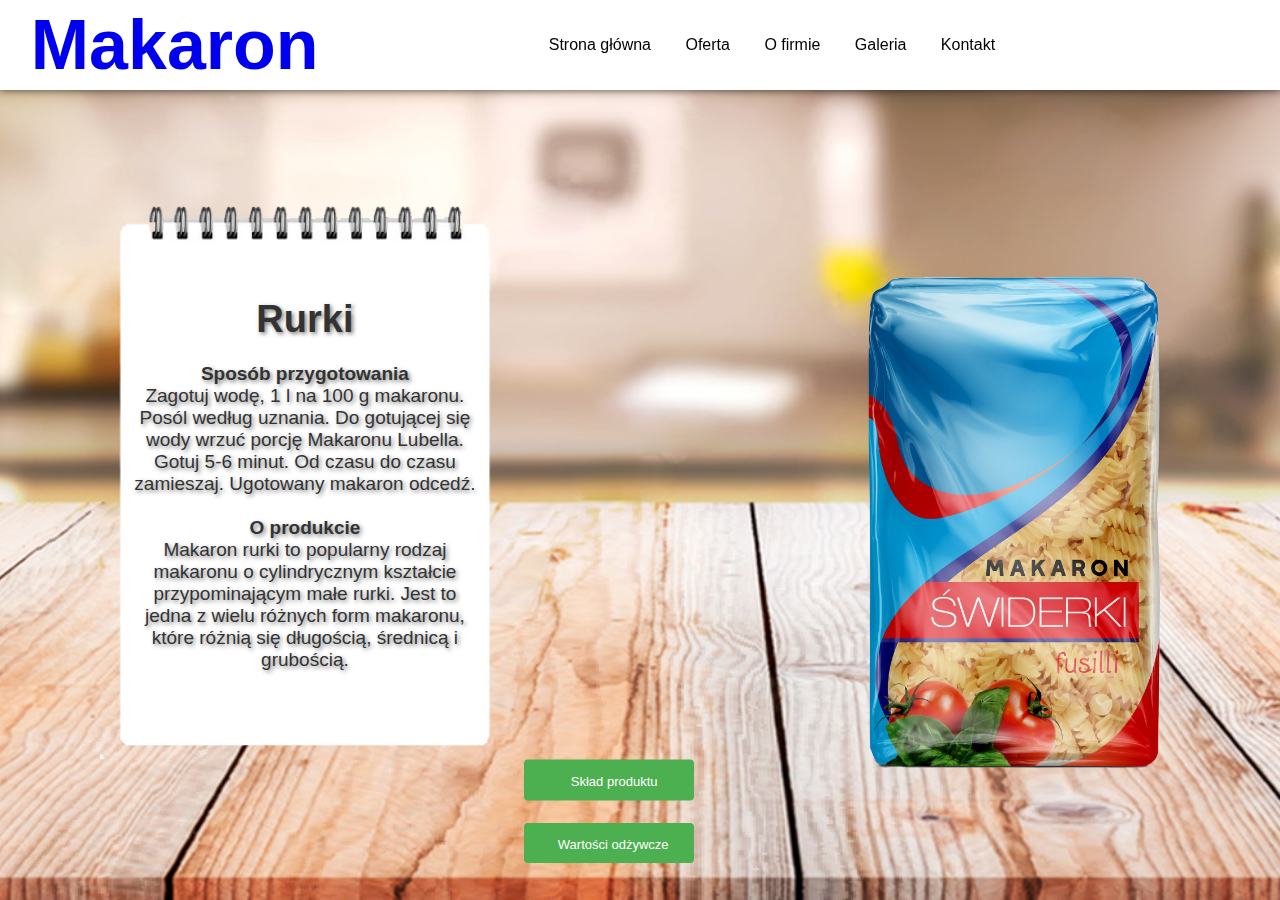
<file: produkt_rurka.html>
<!DOCTYPE html>
<html lang="en">
<head>
    <meta charset="UTF-8">
    <meta http-equiv="X-UA-Compatible" content="IE=edge">
    <meta name="viewport" content="width=device-width, initial-scale=1.0">
    <title>Makaron</title>
    <link rel="stylesheet" href="styllll.css">
    <link rel="stylesheet" href="https://cdnjs.cloudflare.com/ajax/libs/font-awesome/6.1.1/css/all.min.css" integrity="sha512-KfkfwYDsLkIlwQp6LFnl8zNdLGxu9YAA1QvwINks4PhcElQSvqcyVLLD9aMhXd13uQjoXtEKNosOWaZqXgel0g==" crossorigin="anonymous" referrerpolicy="no-referrer" />
</head>
    <body>
        <div class="main12" id="Home">
       <section>
        <nav>
            <div class="logo">
                <h1><a href="index.html">Makaron</a></h1>
            </div>

            <ul>
                <li><a href="index.html">Strona główna</a></li>
                <li><a href="index.html#dol">Oferta</a></li>
                <li><a href="O_firmie.html">O firmie</a></li>
                <li><a href="Galeria.html">Galeria</a></li>
                <li><a href="Kontakt.html">Kontakt</a></li>
            </ul>
            
<!-- ikonty serce koszyk profil-->
            <div class="icons">
                <i class="fa-solid fa-heart"></i>
                <i class="fa-solid fa-cart-shopping"></i>
                <i class="fa-solid fa-user"></i>
            </div>

        </nav>
        
        
        
<div class="main1" id="Home">
    
    
            <div class="main_content1">
                
                    <div class="informacje">
                        <div class="container">
                        <img class="image" src="image/notessssssssss.png" alt="Zdjęcie">
                            <div class="text">
                    <h1>Rurki<br></h1><br>
                    <h4>Sposób przygotowania</h4>
                    <p>
                        Zagotuj wodę, 1 l na 100 g makaronu. Posól według uznania. Do gotującej się wody wrzuć porcję Makaronu Lubella. Gotuj 5-6 minut. Od czasu do czasu zamieszaj. Ugotowany makaron odcedź.
                    </p>
                        <br>
                    <h4>O produkcie</h4>
                    <p>
                        Makaron rurki to popularny rodzaj makaronu o cylindrycznym kształcie przypominającym małe rurki. Jest to jedna z wielu różnych form makaronu, które różnią się długością, średnicą i grubością.
                    </p>
                        </div>
                    </div>
                    
                    
                    
                    
                    
                </div>


            </div>





  
  <!-- Przycisk otwierający okienko modalne -->
  <button class="modal-button1" onclick="openModal()"><a>Wartości odżywcze</a></button>
  
  <!-- Okienko modalne -->
  <div id="myModal" class="modal">
    <!-- Zawartość okienka modalnego -->
    <div class="modal-content">
      <span class="close" onclick="closeModal()">&times;</span>
            <table>
                <caption>Wartości odżywcze</caption>
  <tr>
    <th>Wartość odżywcza</th>
    <th>W 100g suchego produktu</th>
  </tr>
  <tr>
    <td>Energia</td>
    <td>1487 kJ / 351 kcal</td>
  </tr>
  <tr>
    <td>Tłuszcz</td>
    <td>1,4 g</td>
  </tr>
  <tr>
    <td>- w tym kwasy nasycone</td>
    <td>0,4 g</td>
  </tr>
  <tr>
    <td>Węglowodany</td>
    <td>70 g</td>
  </tr>
  <tr>
    <td>- w tym cukry</td>
    <td>4,2 g</td>
  </tr>
  <tr>
    <td>Błonnik</td>
    <td>3,0 g</td>
  </tr>
  <tr>
    <td>Białko</td>
    <td>13 g</td>
  </tr>
  <tr>
    <td>Sól</td>
    <td>0,03 g</td>
  </tr>
</table>
    </div>
  </div>
    
    
    
<script src="skrypttt.js"></script>
    
    
    
    


<button class="modal-button2" onclick="openModal2()"><a>Skład produktu</a></button>

<!-- Okienko modalne -->
<div id="myModal2" class="modal">
  <!-- Zawartość okienka modalnego -->
  <div class="modal-content">
    <span class="close" onclick="closeModal2()">&times;</span>
    <h2>Skład produktu</h2>
    <p>Mąka makaronowa pszenna. Produkt może zawierać soję.</p>
  </div>
</div>

<script src="skrypt.js"></script>






                <div class="main_image1">
                    <img src="image/produktt.png">
                </div>
         
</div>

 

    </section>
        </div>
        
        
        
</body>
</html>
</file>
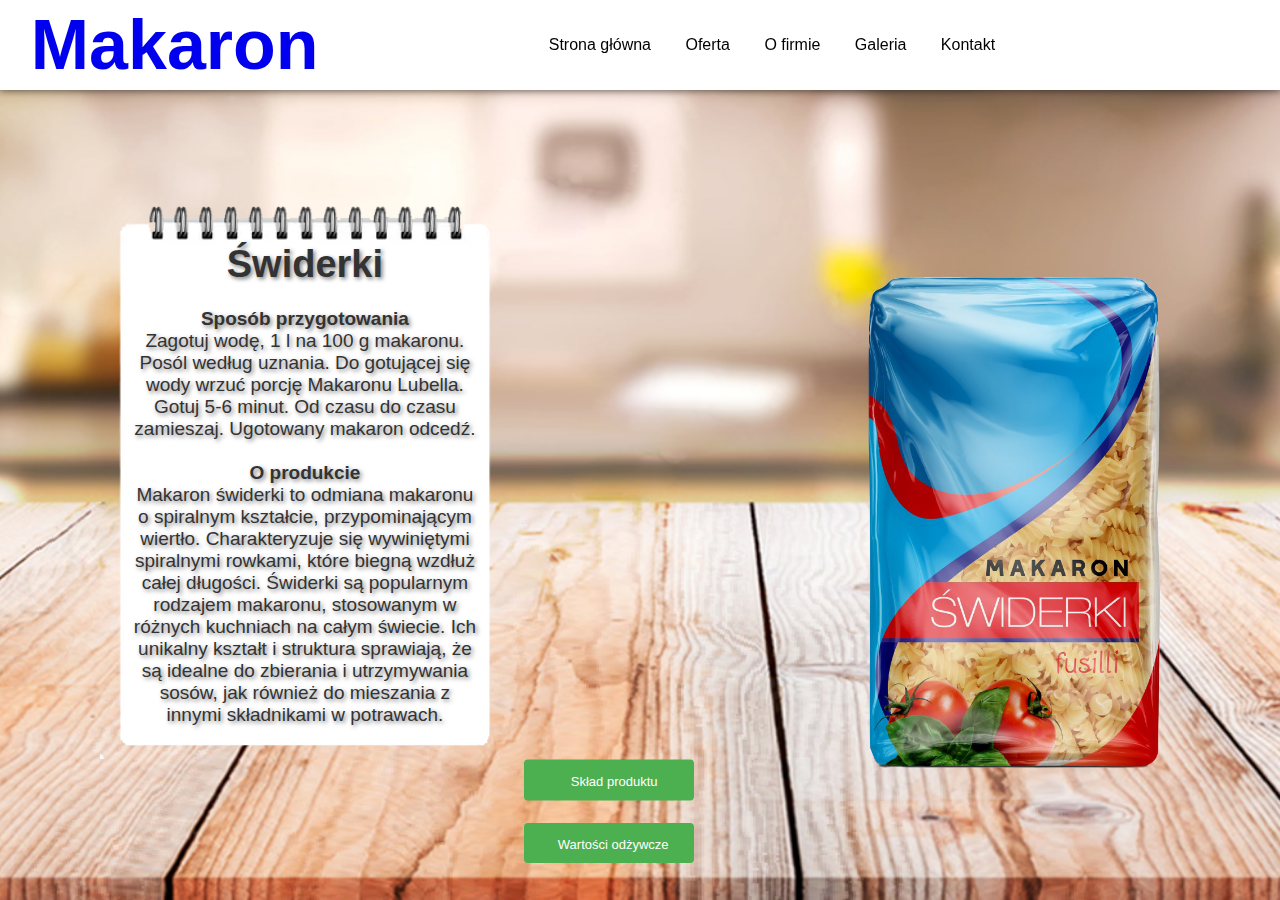
<file: produkt_swider.html>
<!DOCTYPE html>
<html lang="en">
<head>
    <meta charset="UTF-8">
    <meta http-equiv="X-UA-Compatible" content="IE=edge">
    <meta name="viewport" content="width=device-width, initial-scale=1.0">
    <title>Makaron</title>
    <link rel="stylesheet" href="styllll.css">
    <link rel="stylesheet" href="https://cdnjs.cloudflare.com/ajax/libs/font-awesome/6.1.1/css/all.min.css" integrity="sha512-KfkfwYDsLkIlwQp6LFnl8zNdLGxu9YAA1QvwINks4PhcElQSvqcyVLLD9aMhXd13uQjoXtEKNosOWaZqXgel0g==" crossorigin="anonymous" referrerpolicy="no-referrer" />
</head>
    <body>
        <div class="main12" id="Home">
       <section>
        <nav>
            <div class="logo">
                <h1><a href="index.html">Makaron</a></h1>
            </div>

            <ul>
                <li><a href="index.html">Strona główna</a></li>
                <li><a href="index.html#dol">Oferta</a></li>
                <li><a href="O_firmie.html">O firmie</a></li>
                <li><a href="Galeria.html">Galeria</a></li>
                <li><a href="Kontakt.html">Kontakt</a></li>
            </ul>
            
<!-- ikonty serce koszyk profil-->
            <div class="icons">
                <i class="fa-solid fa-heart"></i>
                <i class="fa-solid fa-cart-shopping"></i>
                <i class="fa-solid fa-user"></i>
            </div>

        </nav>
        
        
        
<div class="main1" id="Home">
    
    
            <div class="main_content1">
                
                    <div class="informacje">
                        <div class="container">
                        <img class="image" src="image/notessssssssss.png" alt="Zdjęcie">
                            <div class="text">
                    <h1>Świderki<br></h1><br>
                    <h4>Sposób przygotowania</h4>
                    <p>
                        Zagotuj wodę, 1 l na 100 g makaronu. Posól według uznania. Do gotującej się wody wrzuć porcję Makaronu Lubella. Gotuj 5-6 minut. Od czasu do czasu zamieszaj. Ugotowany makaron odcedź.
                    </p>
                        <br>
                    <h4>O produkcie</h4>
                    <p>
                        Makaron świderki to odmiana makaronu o spiralnym kształcie, przypominającym wiertło. Charakteryzuje się wywiniętymi spiralnymi rowkami, które biegną wzdłuż całej długości.
                        Świderki są popularnym rodzajem makaronu, stosowanym w różnych kuchniach na całym świecie. Ich unikalny kształt i struktura sprawiają, że są idealne do zbierania i utrzymywania sosów, jak również do mieszania z innymi składnikami w potrawach.
                    </p>
                        </div>
                    </div>
                    
                    
                    
                    
                    
                </div>


            </div>





  
  <!-- Przycisk otwierający okienko modalne -->
  <button class="modal-button1" onclick="openModal()"><a>Wartości odżywcze</a></button>
  
  <!-- Okienko modalne -->
  <div id="myModal" class="modal">
    <!-- Zawartość okienka modalnego -->
    <div class="modal-content">
      <span class="close" onclick="closeModal()">&times;</span>
            <table>
                <caption>Wartości odżywcze</caption>
  <tr>
    <th>Wartość odżywcza</th>
    <th>W 100g suchego produktu</th>
  </tr>
  <tr>
    <td>Energia</td>
    <td>1487 kJ / 351 kcal</td>
  </tr>
  <tr>
    <td>Tłuszcz</td>
    <td>1,4 g</td>
  </tr>
  <tr>
    <td>- w tym kwasy nasycone</td>
    <td>0,4 g</td>
  </tr>
  <tr>
    <td>Węglowodany</td>
    <td>70 g</td>
  </tr>
  <tr>
    <td>- w tym cukry</td>
    <td>4,2 g</td>
  </tr>
  <tr>
    <td>Błonnik</td>
    <td>3,0 g</td>
  </tr>
  <tr>
    <td>Białko</td>
    <td>13 g</td>
  </tr>
  <tr>
    <td>Sól</td>
    <td>0,03 g</td>
  </tr>
</table>
    </div>
  </div>
    
    
    
<script src="skrypttt.js"></script>
    
    
    
    


<button class="modal-button2" onclick="openModal2()"><a>Skład produktu</a></button>

<!-- Okienko modalne -->
<div id="myModal2" class="modal">
  <!-- Zawartość okienka modalnego -->
  <div class="modal-content">
    <span class="close" onclick="closeModal2()">&times;</span>
    <h2>Skład produktu</h2>
    <p>Mąka makaronowa pszenna. Produkt może zawierać soję.</p>
  </div>
</div>

<script src="skrypt.js"></script>






                <div class="main_image1">
                    <img src="image/produktt.png">
                </div>
         
</div>

 

    </section>
        </div>
        
        
        
</body>
</html>
</file>
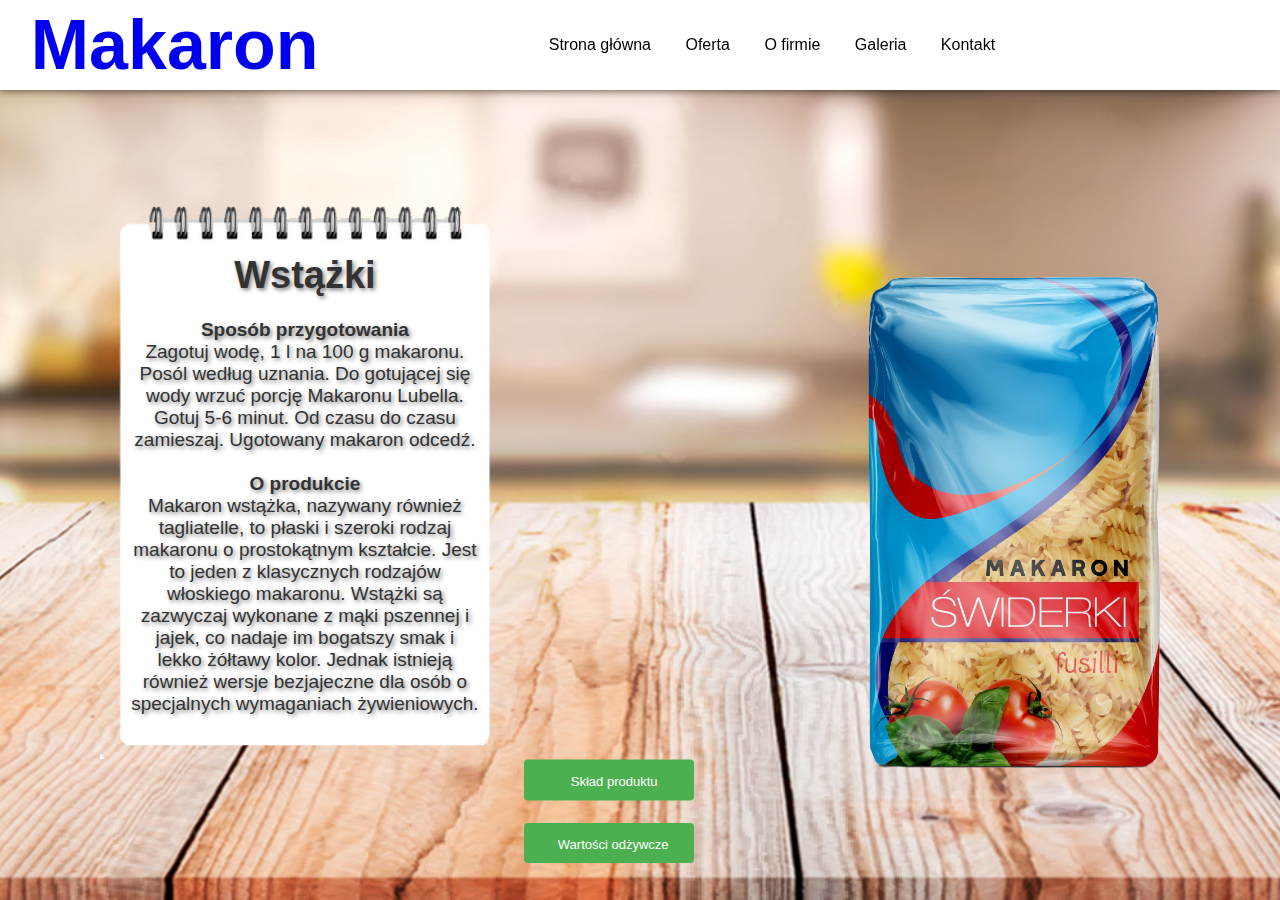
<file: produkt_wstazka.html>
<!DOCTYPE html>
<html lang="en">
<head>
    <meta charset="UTF-8">
    <meta http-equiv="X-UA-Compatible" content="IE=edge">
    <meta name="viewport" content="width=device-width, initial-scale=1.0">
    <title>Makaron</title>
    <link rel="stylesheet" href="styllll.css">
    <link rel="stylesheet" href="https://cdnjs.cloudflare.com/ajax/libs/font-awesome/6.1.1/css/all.min.css" integrity="sha512-KfkfwYDsLkIlwQp6LFnl8zNdLGxu9YAA1QvwINks4PhcElQSvqcyVLLD9aMhXd13uQjoXtEKNosOWaZqXgel0g==" crossorigin="anonymous" referrerpolicy="no-referrer" />
</head>
    <body>
        <div class="main12" id="Home">
       <section>
        <nav>
            <div class="logo">
                <h1><a href="index.html">Makaron</a></h1>
            </div>

            <ul>
                <li><a href="index.html">Strona główna</a></li>
                <li><a href="index.html#dol">Oferta</a></li>
                <li><a href="O_firmie.html">O firmie</a></li>
                <li><a href="Galeria.html">Galeria</a></li>
                <li><a href="Kontakt.html">Kontakt</a></li>
            </ul>
            
<!-- ikonty serce koszyk profil-->
            <div class="icons">
                <i class="fa-solid fa-heart"></i>
                <i class="fa-solid fa-cart-shopping"></i>
                <i class="fa-solid fa-user"></i>
            </div>

        </nav>
        
        
        
<div class="main1" id="Home">
    
    
            <div class="main_content1">
                
                    <div class="informacje">
                        <div class="container">
                        <img class="image" src="image/notessssssssss.png" alt="Zdjęcie">
                            <div class="text">
                    <h1>Wstążki<br></h1><br>
                    <h4>Sposób przygotowania</h4>
                    <p>
                        Zagotuj wodę, 1 l na 100 g makaronu. Posól według uznania. Do gotującej się wody wrzuć porcję Makaronu Lubella. Gotuj 5-6 minut. Od czasu do czasu zamieszaj. Ugotowany makaron odcedź.
                    </p>
                        <br>
                    <h4>O produkcie</h4>
                    <p>
                       Makaron wstążka, nazywany również tagliatelle, to płaski i szeroki rodzaj makaronu o prostokątnym kształcie. Jest to jeden z klasycznych rodzajów włoskiego makaronu.
                       Wstążki są zazwyczaj wykonane z mąki pszennej i jajek, co nadaje im bogatszy smak i lekko żółtawy kolor. Jednak istnieją również wersje bezjajeczne dla osób o specjalnych wymaganiach żywieniowych.
                    </p>
                        </div>
                    </div>
                    
                    
                    
                    
                    
                </div>


            </div>





  
  <!-- Przycisk otwierający okienko modalne -->
  <button class="modal-button1" onclick="openModal()"><a>Wartości odżywcze</a></button>
  
  <!-- Okienko modalne -->
  <div id="myModal" class="modal">
    <!-- Zawartość okienka modalnego -->
    <div class="modal-content">
      <span class="close" onclick="closeModal()">&times;</span>
            <table>
                <caption>Wartości odżywcze</caption>
  <tr>
    <th>Wartość odżywcza</th>
    <th>W 100g suchego produktu</th>
  </tr>
  <tr>
    <td>Energia</td>
    <td>1487 kJ / 351 kcal</td>
  </tr>
  <tr>
    <td>Tłuszcz</td>
    <td>1,4 g</td>
  </tr>
  <tr>
    <td>- w tym kwasy nasycone</td>
    <td>0,4 g</td>
  </tr>
  <tr>
    <td>Węglowodany</td>
    <td>70 g</td>
  </tr>
  <tr>
    <td>- w tym cukry</td>
    <td>4,2 g</td>
  </tr>
  <tr>
    <td>Błonnik</td>
    <td>3,0 g</td>
  </tr>
  <tr>
    <td>Białko</td>
    <td>13 g</td>
  </tr>
  <tr>
    <td>Sól</td>
    <td>0,03 g</td>
  </tr>
</table>
    </div>
  </div>
    
    
    
<script src="skrypttt.js"></script>
    
    
    
    


<button class="modal-button2" onclick="openModal2()"><a>Skład produktu</a></button>

<!-- Okienko modalne -->
<div id="myModal2" class="modal">
  <!-- Zawartość okienka modalnego -->
  <div class="modal-content">
    <span class="close" onclick="closeModal2()">&times;</span>
    <h2>Skład produktu</h2>
    <p>Mąka makaronowa pszenna. Produkt może zawierać soję.</p>
  </div>
</div>

<script src="skrypt.js"></script>






                <div class="main_image1">
                    <img src="image/produktt.png">
                </div>
         
</div>

 

    </section>
        </div>
        
        
        
</body>
</html>
</file>
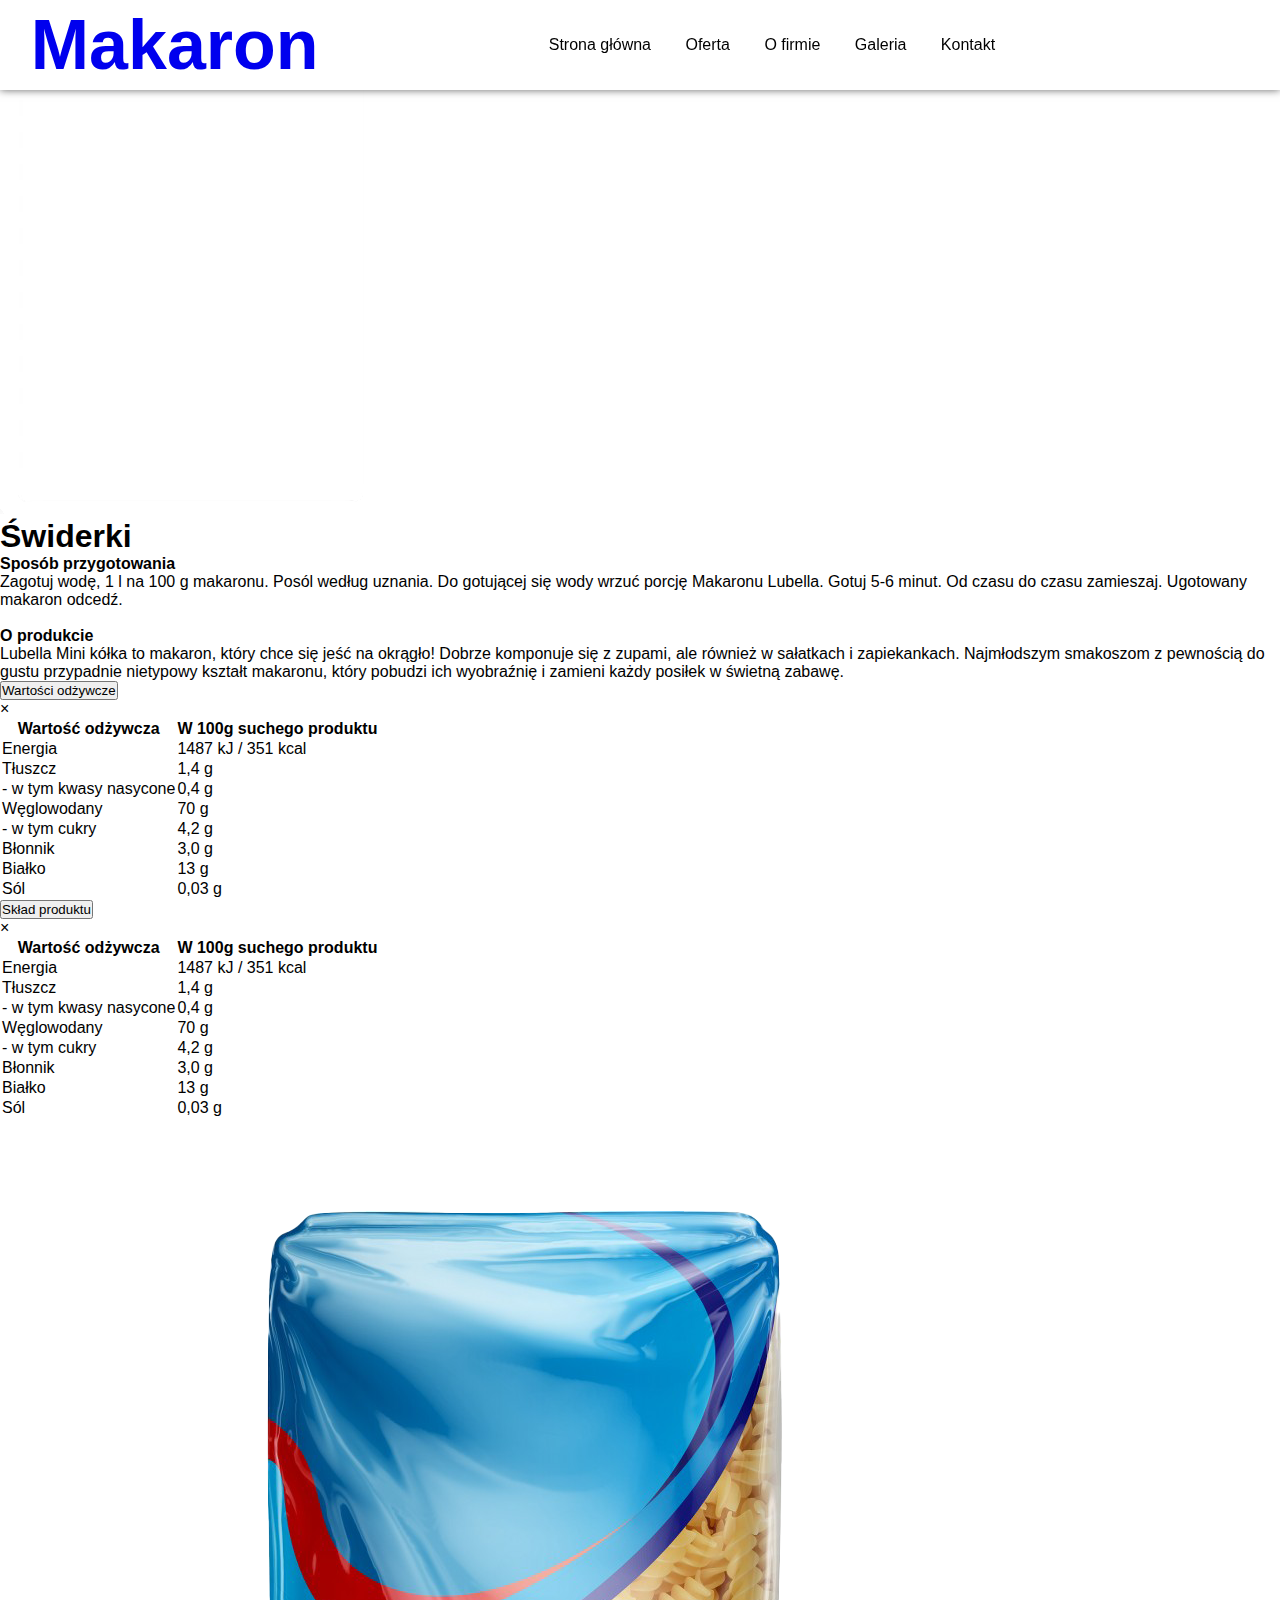
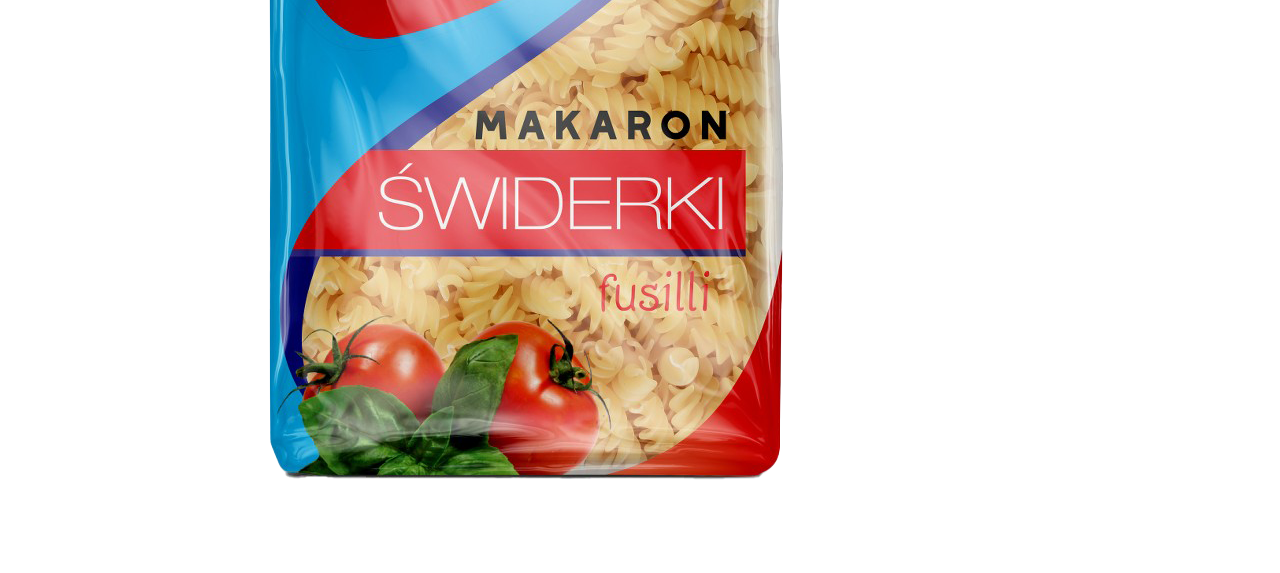
<file: Produkty.html>
<!DOCTYPE html>
<html lang="en">
<head>
    <meta charset="UTF-8">
    <meta http-equiv="X-UA-Compatible" content="IE=edge">
    <meta name="viewport" content="width=device-width, initial-scale=1.0">
    <title>Makaron</title>
    <link rel="stylesheet" href="style.css">
    <script src="script.js"></script>
    <link rel="stylesheet" href="https://cdnjs.cloudflare.com/ajax/libs/font-awesome/6.1.1/css/all.min.css" integrity="sha512-KfkfwYDsLkIlwQp6LFnl8zNdLGxu9YAA1QvwINks4PhcElQSvqcyVLLD9aMhXd13uQjoXtEKNosOWaZqXgel0g==" crossorigin="anonymous" referrerpolicy="no-referrer" />
</head>
    <body>
        
       <section>
        <nav>
            <div class="logo">
                <h1><a href="index.html">Makaron</a></h1>
            </div>

            <ul>
                <li><a href="#Home">Strona główna</a></li>
                <li><a href="#Products">Oferta</a></li>
                <li><a href="#About">O firmie</a></li>
                <li><a href="#Review">Galeria</a></li>
                <li><a href="#Servises">Kontakt</a></li>
            </ul>
            
<!-- ikonty serce koszyk profil-->
            <div class="icons">
                <i class="fa-solid fa-heart"></i>
                <i class="fa-solid fa-cart-shopping"></i>
                <i class="fa-solid fa-user"></i>
            </div>

        </nav>
        
        
        
<div class="main1" id="Home">
    
            <div class="main_content1">
                <div class="main_text1">
                    <div class="informacje">
                        <div class="container">
                        <img class="image" src="image/notessssssssss.png" alt="Zdjęcie">
                            
                    <h1>Świderki<br></h1>
                    <h4>Sposób przygotowania</h4>
                    <p>
                        Zagotuj wodę, 1 l na 100 g makaronu. Posól według uznania. Do gotującej się wody wrzuć porcję Makaronu Lubella. Gotuj 5-6 minut. Od czasu do czasu zamieszaj. Ugotowany makaron odcedź.
                    </p>
                        <br>
                    <h4>O produkcie</h4>
                    <p>
                        Lubella Mini kółka to makaron, który chce się jeść na okrągło! Dobrze komponuje się z zupami, ale również w sałatkach i zapiekankach. Najmłodszym smakoszom z pewnością do gustu przypadnie nietypowy kształt makaronu, który pobudzi ich wyobraźnię i zamieni każdy posiłek w świetną zabawę.
                    </p>
                        </div>
                    </div>
                    
                    
                    
                    
                    
                </div>


            </div>





  
  <!-- Przycisk otwierający okienko modalne -->
  <button class="modal-button1" onclick="openModal()">Wartości odżywcze</button>
  
  <!-- Okienko modalne -->
  <div id="myModal" class="modal">
    <!-- Zawartość okienka modalnego -->
    <div class="modal-content">
      <span class="close" onclick="closeModal()">&times;</span>
            <table>
  <tr>
    <th>Wartość odżywcza</th>
    <th>W 100g suchego produktu</th>
  </tr>
  <tr>
    <td>Energia</td>
    <td>1487 kJ / 351 kcal</td>
  </tr>
  <tr>
    <td>Tłuszcz</td>
    <td>1,4 g</td>
  </tr>
  <tr>
    <td>- w tym kwasy nasycone</td>
    <td>0,4 g</td>
  </tr>
  <tr>
    <td>Węglowodany</td>
    <td>70 g</td>
  </tr>
  <tr>
    <td>- w tym cukry</td>
    <td>4,2 g</td>
  </tr>
  <tr>
    <td>Błonnik</td>
    <td>3,0 g</td>
  </tr>
  <tr>
    <td>Białko</td>
    <td>13 g</td>
  </tr>
  <tr>
    <td>Sól</td>
    <td>0,03 g</td>
  </tr>
</table>
    </div>
  </div>

  <script>
    // Pobierz referencję do okienka modalnego
    var modal = document.getElementById("myModal");

    // Pobierz referencję do przycisku zamknięcia
    var closeBtn = document.getElementsByClassName("close")[0];

    // Funkcja otwierająca okienko modalne
    function openModal() {
      modal.style.display = "block"; // Ustaw wyświetlanie na "block"
    }

    // Funkcja zamykająca okienko modalne
    function closeModal() {
      modal.style.display = "none"; // Ustaw wyświetlanie na "none"
    }

    // Zamykanie okienka modalnego po kliknięciu na obszar poza zawartością
    window.onclick = function(event) {
      if (event.target == modal) {
        closeModal();
      }
    }
  </script>

<button class="modal-button" onclick="openModal()">Skład produktu</button>
  
  <!-- Okienko modalne -->
  <div id="myModal" class="modal">
    <!-- Zawartość okienka modalnego -->
    <div class="modal-content">
      <span class="close" onclick="closeModal()">&times;</span>
            <table>
  <tr>
    <th>Wartość odżywcza</th>
    <th>W 100g suchego produktu</th>
  </tr>
  <tr>
    <td>Energia</td>
    <td>1487 kJ / 351 kcal</td>
  </tr>
  <tr>
    <td>Tłuszcz</td>
    <td>1,4 g</td>
  </tr>
  <tr>
    <td>- w tym kwasy nasycone</td>
    <td>0,4 g</td>
  </tr>
  <tr>
    <td>Węglowodany</td>
    <td>70 g</td>
  </tr>
  <tr>
    <td>- w tym cukry</td>
    <td>4,2 g</td>
  </tr>
  <tr>
    <td>Błonnik</td>
    <td>3,0 g</td>
  </tr>
  <tr>
    <td>Białko</td>
    <td>13 g</td>
  </tr>
  <tr>
    <td>Sól</td>
    <td>0,03 g</td>
  </tr>
</table>
    </div>
  </div>

  <script>
    // Pobierz referencję do okienka modalnego
    var modal = document.getElementById("myModal");

    // Pobierz referencję do przycisku zamknięcia
    var closeBtn = document.getElementsByClassName("close")[0];

    // Funkcja otwierająca okienko modalne
    function openModal() {
      modal.style.display = "block"; // Ustaw wyświetlanie na "block"
    }

    // Funkcja zamykająca okienko modalne
    function closeModal() {
      modal.style.display = "none"; // Ustaw wyświetlanie na "none"
    }

    // Zamykanie okienka modalnego po kliknięciu na obszar poza zawartością
    window.onclick = function(event) {
      if (event.target == modal) {
        closeModal();
      }
    }
  </script>

                                <div class="main_image1">
                    <img src="image/produktt.png">
                </div>
         
</div>

 

    </section>
        
        
        
        
</body>
</html>
</file>
<file: style.css>
*{
    margin: 0;
    padding: 0;
    box-sizing: border-box;
    font-family: sans-serif;
    text-decoration: none;
}





section{
    width: 100%;
    height: 100vh;
    /*background-image: url(image/mak.jpg);*/
    background-size: cover;
    background-position: center;
    
}

section nav{
    display: flex;
    align-items: center;
    justify-content: space-around;
    box-shadow: 0 0 8px rgba(0,0,0,0.6);
    background: white;
    position: fixed;
    top: 0;
    left: 0;
    right: 0;
    z-index: 100;
}



section nav .logo{
    font-size: 35px;
    margin: 5px 0;
    cursor: pointer;
    position: relative;
    left: -4%;
}



section nav ul{
    list-style: none;
}

section nav ul li{
    display: inline-block;
    margin: 5px 15px;
}

section nav ul li a{
    text-decoration: none;
    color: black;
    transition: 0.2s;
}

section nav ul li a:hover{
    color: #c72092;
}

section nav .icons i{
    margin: 0 4px;
    cursor: pointer;
    font-size: 18px;
    transition: 0.3s;
}

section nav .icons i:hover{
    color: #c72092;
}

.main {
    background-image: url(image/deskaaaa.png);
    background-size: 100%;
    min-height: 800px;
    display: flex;
    align-items: center;
    justify-content: center;
}

.main_content {
    display: flex;
    flex-wrap: wrap;
    align-items: center;
    justify-content: center;
    max-width: 1200px;
    padding: 0 20px;
    margin-left: -400px;
}

.main_text {
    position: relative;
    right: 300px;
    text-align: left;
    max-width: 600px;
    margin-top: -185px;
    
}

.main_image {
    position: relative;
    left: 300px;
    text-align: right;
    max-width: 600px;
    margin-left: 400px;
    
}

.main_text h1 {
    font-size: 40px;
    line-height: 50px;
    font-family: pyxidium quick;
    background: linear-gradient(to right, #c72092, #6c14d0);
    -webkit-background-clip: text;
    -webkit-text-fill-color: transparent;
}

.main_text p {
    text-align: justify;
    line-height: 21px;
    
}

.main_image img {
    max-width: 200%;
    height: auto;
    border-radius: 200px;
    margin-top: -350px;
}


section .main .social_icon{
    position: absolute;
    top: 50%;
    left: 98%;
    transform: translate(-50%,-50%);
    font-size: 19px;
}

section .main .social_icon i{
    margin: 8px 0;
    cursor: pointer;
    transition: 0.3s;
}

section .main .social_icon i:hover{
    color: #c72092;
}

section .main .button{
    position: absolute;
    left: 6%;
    padding: 10px 20px;
    border-radius: 30px;
    background: linear-gradient(to right,#c72092 , #6c14d0);
}

section .main .button a{
    color: white;
    text-decoration: none;
}

section .main .button i{
    color: white;
    margin-left: 5px;
    transition: 0.3s;
}

section .main .button:hover i{
    transform: translateX(6px);
}



/*Products*/

.products{
    width: 100%;
    height: 110vh;
    padding: 25px 0;
    margin-top: 700px;
    background-image: url(image/deskaaaa.png);
    background-size: 100%;
    
}

.products h1{
    margin-bottom: 25px;
    margin-right: 170px;
    font-size: 60px;
    display: flex;
    align-items: center;
    justify-content: center;
    text-transform: uppercase;
    background: linear-gradient(to right, #4A6EFF,#56E7FF);
    -webkit-background-clip: text;
    -webkit-text-fill-color: transparent;    
}

.products .box{
    width: 70%;
    margin: 0 auto;
    display: grid;
    grid-template-columns: 1fr 1fr 1fr ;
    grid-gap: 25px 0;

    
}

.products .box .card{
    width: 290px;
    height: 440px;
    box-shadow: 0 0 8px #68B1FF;
    background-color: aliceblue;
    border-radius: 5px;
    text-align: center;
    padding: 10px 20px;
   
}


}

.products .box .card .image{
    display: flex;
    align-items: center;
    justify-content: center;
    
}

.products .box .card .image img{
    width: 200px;
    margin: 15px 0;
    transition: 0.3s;
    border-radius: 120px;
}

.products .box .card:hover .image img{
    transform: scale(1.1);
}



.products .box .card .products_text h2{
    font-size: 30px;
    margin-top: 15px;
}

.products .box .card .products_text p{
    color: #91919191;
    line-height: 21px;
    margin-top: 8px;
    margin-bottom: 30px;
}

.products .box .card .products_text h3{
    margin: 7px 0;
}



.products .box .card .products_text .btn{
    text-decoration: none;
    padding: 10px 20px;
    background: linear-gradient(to right, #78DC63 , #92DB90);
    color: white;
}
.btn:hover {
    font-size: 17px;
}

/*About*/



.about {
    background: url(image/deskaaaa.png);
    background-size: 100%;
    background-color: #fdfdfd;
    overflow: hidden;
    padding: 100px 0;
}

.inner-section {
    display: flex;
    align-items: center;
    width: 65%;
    margin: auto;
    background-color: #fdfdfd;
    padding: 35px;
    box-shadow: 10px 10px 8px rgba(0,0,0,0.3);
}

.inner-section .image-section {
    width: 40%;
    margin-right: 20px;
}

.inner-section .image-section .about-image {
    width: 100%;
    border-radius: 10px;
}

.inner-section .content-section {
    width: 60%;
}

.inner-section h1 {
    margin-bottom: 20px;
    font-size: 30px;
    font-weight: 900;
}

.text1 {
    font-size: 13px;
    color: #545454;
    line-height: 25px;
    text-align: justify;
    margin-bottom: 40px;
}

.skills button {
    font-size: 22px;
    text-align: center;
    letter-spacing: 2px;
    border: none;
    border-radius: 20px;
    padding: 8px;
    width: 200px;
    background-color: #00999c;
    color: white;
    cursor: pointer;
}

.skills button:hover {
    transition: 1s;
    background-color: #ecf5f5;
    color: #00999c;
}

@media screen and (max-width: 1200px) {
    .inner-section {
        padding: 80px;
    }
}

@media screen and (max-width: 1000px) {
    .about {
        background-size: 100%;
        padding: 100px 40px;
    }

    .inner-section {
        width: 100%;
        margin-right: 0;
    }
}

@media screen and (max-width: 600px) {
    .about {
        padding: 0;
    }

    .inner-section {
        padding: 60px;
    }

    .skills button {
        font-size: 19px;
        padding: 5px;
        width: 160px;
    }
}











/*Footer*/

footer{
    width: 100%;
}

footer .footer_main{
    width: 100%;
    background: #f3f1f1;
    display: flex;
    justify-content: space-around;
}

footer .footer_main .tag{
    margin: 10px 0;
}

footer .footer_main .tag .center{
    text-align: center;
}

footer .footer_main .tag h1{
    font-size: 25px;
    margin: 25px 0;
    color: #1c0080;
}

footer .footer_main .tag a{
    display: block;
    color: black;
    text-decoration: none;
    margin: 9px 0;
}

footer .footer_main .tag a i{
    padding: 0 10px;
    transition: 0.3;
}

footer .footer_main .tag a i:hover{
    color: #c72092;
}

footer .footer_main .tag .social_link{
    display: flex;
}

footer .footer_main .tag .social_link a{
    width: 30px;
    height: 30px;
    border-radius: 50%;
    text-align: center;
    text-decoration: none;
    color: black;
    box-shadow: 0 0 20px 10px rgba(0,0,0,0.05);
    position: relative;
    margin: 0 5px;
    z-index: 10;
    overflow: hidden;
}

footer .footer_main .tag .social_link a .fa-brands{
    font-size: 15px;
    line-height: 30px;
    z-index: 10;
    position: relative;
    transition: 0.5s;
}

footer .footer_main .tag .social_link a:hover i{
    color: white;
}

footer .footer_main .tag .social_link a::after{
    content: '';
    width: 100%;
    height: 100%;
    top: 0;
    left: -90px;
    background: linear-gradient(-45deg, #c72092 , #6c14d0);
    position: absolute;
    z-index: -10;
    transition: 0.5s;
}






.footer {
  background-color: #f1f1f1;
  padding: 20px;
  text-align: center;
  border-top-style: groove;
}

.footer-content {
  display: flex;
  justify-content: center;
  align-items: center;
  flex-wrap: wrap;
}

.footer p {
  margin: 0;
}

.footer-links {
  list-style: none;
  padding: 0;
  margin: 0;
  display: flex;
  justify-content: center;
  align-items: center;
  flex-wrap: wrap;
}

.footer-links li {
  margin-right: 10px;
  margin-bottom: 10px;
}

.footer-links li a {
  text-decoration: none;
  color: #333;
}

.footer-links li a:hover {
  text-decoration: underline;
}





/* slajder */

.slider {
    position: relative;
    width: 100%;
    height: 900px;
    overflow: hidden;
}

.slides {
    display: flex;
    width: 300%; /* Zwiększamy szerokość, aby pomieścić wszystkie slajdy */
    height: 100%;
    transition: transform 3s ease-in-out; /* Dodajemy płynną animację */
}

.slide {
    width: 33.33%; /* W przypadku trzech slajdów */
    height: 100%;
    flex-shrink: 0;
}

.slide img {
    width: 100%;
    height: 100%;
    object-fit: cover;
}

.prev,
.next {
    position: absolute;
    top: 50%;
    transform: translateY(-50%);
    font-size: 30px;
    color: white;
    background-color: rgba(0, 0, 0, 0.5);
    padding: 10px;
    cursor: pointer;
    z-index: 2;
}

.prev {
    left: 10px;
}

.next {
    right: 10px;
}

/* Media Queries dla responsywności */
@media (max-width: 768px) {
    .slides {
    width: 200%; /* Zmniejszamy szerokość dla mniejszych ekranów */
    }
}

@media (max-width: 480px) {
    .slides {
    width: 100%; /* Zmniejszamy szerokość dla jeszcze mniejszych ekranów */
    }
}
</file>
<file: style_kontakt.css>
* {
    margin: 0;
    padding: 0;
    box-sizing: border-box;
    font-family: sans-serif;
    text-decoration: none;
}



section nav .logo {
    font-size: 35px;
    margin: 5px 0;
    cursor: pointer;
    position: relative;
    left: -4%;
}

section nav {
    display: flex;
    align-items: center;
    justify-content: space-around;
    box-shadow: 0 0 8px rgba(0,0,0,0.6);
    background: white;
    position: fixed;
    top: 0;
    left: 0;
    right: 0;
    z-index: 100;
}

section nav ul {
    list-style: none;
}

section nav ul li {
    display: inline-block;
    margin: 5px 15px;
}

section nav ul li a {
    text-decoration: none;
    color: black;
    transition: 0.2s;
}

section nav ul li a:hover {
    color: #c72092;
}

section nav .icons i {
    margin: 0 4px;
    cursor: pointer;
    font-size: 18px;
    transition: 0.3s;
}

section nav .icons i:hover {
    color: #c72092;
}



.mapa-container {
    display: flex;
    flex-wrap: wrap;
    justify-content: space-around;
    align-items: flex-start;
    width: 100%;
    margin-left: auto;
    margin-right: auto;
    
}

.mapa {
    width: 100%;
    
}

.mapa iframe {
    width: 100%;
    height: 350px;
    border: 1px solid #ccc;
    border-radius: 10px;
    
}







body{
	height: 100vh;
	width: 100%;
}


.right{
	padding: 25px 40px;
}

h2{
	position: relative;
	padding: 0 0 10px;
	margin-bottom: 10px;
}

h2:after{
	content: '';
    position: absolute;
    left: 50%;
    bottom: 0;
    transform: translateX(-50%);
    height: 4px;
    width: 50px;
    border-radius: 2px;
    background-color: #2ecc71;
}

.field{
	width: 100%;
	border: 2px solid rgba(0, 0, 0, 0);
	outline: none;
	background-color: rgba(230, 230, 230, 0.6);
	padding: 0.5rem 1rem;
	font-size: 1.1rem;
	margin-bottom: 22px;
	transition: .3s;
}

.field:hover{
	background-color: rgba(0, 0, 0, 0.1);
}

textarea{
	min-height: 150px;
}

.btn{
	width: 100%;
	padding: 0.5rem 1rem;
	background-color: #2ecc71;
	color: #fff;
	font-size: 1.1rem;
	border: none;
	outline: none;
	cursor: pointer;
	transition: .3s;
}

.btn:hover{
    background-color: #27ae60;
}

.field:focus{
    border: 2px solid rgba(30,85,250,0.47);
    background-color: #fff;
}





















.container {
    position: relative;
    width: 100%;
    height: 100%;
    display: flex;
    justify-content: flex-end;
    padding: 255px;
    margin-top: 90px;
}

.contact-box {
    max-width: 650px;
    position: absolute;
    top: 50%;
    transform: translateY(-50%);
    text-align: center;
    background-color: #fff;
    box-shadow: 0px 0px 19px 5px rgba(0, 0, 0, 0.19);
    border-radius: 10px;
    transition: all 0.3s ease;
    width: 45%; /* Dodaj tę linię */
    max-height: 100%; /* Dodaj tę linię */
    overflow-y: auto; /* Dodaj tę linię */
}

.contact-box h1 {
    margin-top: 10px;
}

.form {
    margin: 30px;
    font-family: sans-serif;
    max-width: 50rem;
}

.form .form-row {
    margin-bottom: 1rem;
}

.form .form-row:last-child {
    margin-bottom: 0;
}

.form input,
.form textarea {
    font-family: sans-serif;
    padding: 0.8rem;
    border: 1px solid #bbb;
    display: block;
    width: 100%;
    color: #666;
}

.form textarea {
    height: 10rem;
}

.form label {
    display: block;
    font-size: 0.9rem;
    margin-bottom: 0.5rem;
}

.form .submit-btn {
    font-family: sans-serif;
    padding: 1rem 2rem;
    cursor: pointer;
    background: tomato;
    border: 0;
    border-radius: 0.2rem;
    color: #fff;
    font-size: 1.1rem;
    font-weight: bold;
    transition: 0.3s background-color;
}

@media screen and (max-width: 480px) {
.container {
    justify-content: flex-start;
    align-items: center;
    flex-direction: column;
    padding: 0px;
    margin-left: -360px;
    margin-top: 530px;
    
  }

.contact-box {
    max-width: 90%;
    margin-top: 20px;
    position: static;
  }
.form {
    margin: 10px;
    font-family: sans-serif;
    max-width: 50rem;
        
}
.form .form-row {
    margin-bottom: 0.3rem;
}
.contact-box h1 {
    font-size: 15px;
}
.form label {
    display: block;
    font-size: 0.7rem;
    margin-bottom: 0.5rem;
}
}











.okno {
  display: flex;
  justify-content: center;
  align-items: center;
  width: 42vw; /* Maksymalna szerokość na podstawie szerokości widoku */
  max-width: 500px; /* Maksymalna szerokość, która nie zostanie przekroczona */
  height: 22vw; /* Wysokość proporcjonalna do szerokości widoku */
  max-height: 340px; /* Maksymalna wysokość, która nie zostanie przekroczona */
  border: 1px solid black;
  padding: 2.7vw; /* Padding proporcjonalny do szerokości widoku */
  background-color: white;
  border-radius: 60%;
  margin-top: 7vw; /* Margines proporcjonalny do szerokości widoku */
  margin-left: 10vw; /* Margines proporcjonalny do szerokości widoku */
  margin-bottom: 9vw;
  aspect-ratio: 1/1; /* Zachowuje proporcje 1:1 */
}

/* Zapytanie media dla szerokości ekranu mniejszej niż 768 pikseli */
@media (max-width: 768px) {
  .okno {
    width: 80vw; /* Maksymalna szerokość dla mniejszych ekranów */
    height: 20vw; /* Wysokość proporcjonalna dla mniejszych ekranów */
    padding: 2vw; /* Padding proporcjonalny dla mniejszych ekranów */
    margin-top: 5vw; /* Margines proporcjonalny dla mniejszych ekranów */
    margin-left: 8vw; /* Margines proporcjonalny dla mniejszych ekranów */
  }
  
  /* Minimalne rozmiary dla mniejszych ekranów */
  @media (max-width: 780px) {
    .okno {
      min-width: 200px; /* Minimalna szerokość dla mniejszych ekranów */
      min-height: 200px; /* Minimalna wysokość dla mniejszych ekranów */
      padding: 20px; /* Padding dla mniejszych ekranów */
      margin-top: 90px; /* Margines dla mniejszych ekranów */
      margin-left: 10px; /* Margines dla mniejszych ekranów */
    }
  }
}




.mapa-info {
    width: 100%;
    margin-bottom: 10px;
    
   
}

.mapa-info h2 {
  font-size: 2.5vw; /* Rozmiar czcionki proporcjonalny do szerokości widoku */
  margin-bottom: 1vw; /* Margines dolny proporcjonalny do szerokości widoku */
  text-align: center;
}

.mapa-info p {
  font-size: 1.4vw; /* Rozmiar czcionki proporcjonalny do szerokości widoku */
  margin-bottom: 0.5vw; /* Margines dolny proporcjonalny do szerokości widoku */
  text-align: center;
}

/* Zapytanie media dla szerokości ekranu większej niż 1200 pikseli */
@media (min-width: 1700px) {
  .mapa-info h2 {
    font-size: 33px; /* Maksymalny rozmiar czcionki dla większych ekranów */
  }

  .mapa-info p {
    font-size: 24px; /* Maksymalny rozmiar czcionki dla większych ekranów */
  }
}

/* Zapytanie media dla szerokości ekranu większej niż 1200 pikseli */
@media (max-width: 750px) {
  .mapa-info h2 {
    font-size: 13px; /* Maksymalny rozmiar czcionki dla większych ekranów */
  }

  .mapa-info p {
    font-size: 14px; /* Maksymalny rozmiar czcionki dla większych ekranów */
  }
}






.pierwsze_zdjecie {
  background-image: url(image/makaron3.png);
  background-size:cover;
  background-position: center;
  background-repeat: no-repeat;
  display: flex;
  width: 100%;
  overflow: hidden;
}

.image {
  width: 100%;
  height: 700px;;
}








/*Footer*/



footer .footer_main{
    width: 100%;
    background: #f3f1f1;
    display: flex;
    justify-content: space-around;
}

footer .footer_main .tag{
    margin: 2% 0;
}

footer .footer_main .tag .center{
    text-align: center;
}

footer .footer_main .tag h1{
    font-size: 25px;
    margin: 8% 0;
    color: #1c0080;
    text-align: center;
}

footer .footer_main .tag a{
    display: block;
    color: black;
    text-decoration: none;
    margin: 7% 0;
}

footer .footer_main .tag a i{
    padding: 0 10px;
    transition: 0.3;
}

footer .footer_main .tag a i:hover{
    color: #c72092;
}

footer .footer_main .tag .social_link{
    display: flex;
}

footer .footer_main .tag .social_link a{
    width: 30px;
    height: 30px;
    border-radius: 50%;
    text-align: center;
    text-decoration: none;
    color: black;
    box-shadow: 0 0 20px 10px rgba(0,0,0,0.05);
    position: relative;
    margin: 0 5px;
    z-index: 10;
    overflow: hidden;
}

footer .footer_main .tag .social_link a .fa-brands{
    font-size: 15px;
    line-height: 30px;
    z-index: 10;
    position: relative;
    transition: 0.5s;
}

footer .footer_main .tag .social_link a:hover i{
    color: white;
}

footer .footer_main .tag .social_link a::after{
    content: '';
    width: 100%;
    height: 100%;
    top: 0;
    left: -90px;
    background: linear-gradient(-45deg, #c72092 , #6c14d0);
    position: absolute;
    z-index: -10;
    transition: 0.5s;
}

footer .footer_main .tag .social_link a:hover::after{
    left: 0;
}


@media screen and (max-width: 750px) {
.footer_main {
    justify-content: flex-start;
    align-items: center;
    flex-direction: column;
  }





.footer {
  background-color: #f1f1f1;
  padding: 20px;
  text-align: center;
  border-top-style: groove;
    
    
  
}


.footer p {
  margin: 0;
}

.footer-links {
  list-style: none;
  padding: 0;
  margin: 0;
  display: flex;
  justify-content: center;
  align-items: center;
  flex-wrap: wrap;
}

.footer-links li {
  margin-right: 10px;
  margin-bottom: 10px;
}

.footer-links li a {
  text-decoration: none;
  color: #333;
}

.footer-links li a:hover {
  text-decoration: underline;
}
</file>
<file: styllle.css>
:root {


  --ff-manrope: 'Manrope', sans-serif;

  --fs-1: calc(2.7rem + 1.38vw);
  --fs-2: calc(2.6rem + .66vw);
  --fs-3: calc(2.6rem + .24vw);
  --fs-4: 1.9rem;
  --fs-5: 1.8rem;
  --fs-6: 1.7rem;
  --fs-7: 1.5rem;
  --fs-8: 1.4rem;
  
  --fw-700: 700;


  --section-padding: 90px;


  --shadow-1: 0 0 20px hsla(216, 14%, 14%, 0.05);
  --shadow-2: 0 4px 28px hsla(216, 14%, 14%, 0.07);


  --radius-circle: 50%;
  --radius-pill: 100px;
  --radius-8: 8px;
  --radius-6: 6px;



  --transition-1: 0.25s ease;
  --transition-2: 0.5s ease;
  --transition-3: 0.3s ease-in-out;

}






*,
*::before,
*::after {
  margin: 0;
  padding: 0;
  font-family: sans-serif;
  box-sizing: border-box;
  text-decoration: none;
}


li { list-style: none; }


html {
  font-family: var(--ff-manrope);
  font-size: 10px;
  scroll-behavior: smooth;
 
}

body {
  background-color: var(--white);
  color: var(--black-coral);
  font-size: 1.6rem;
  line-height: 1.7;
  
}

body.nav-active { overflow: hidden; }

::-webkit-scrollbar { width: 10px; }

::-webkit-scrollbar-track { background-color: hsl(0, 0%, 98%); }

::-webkit-scrollbar-thumb { background-color: hsl(0, 0%, 80%); }

::-webkit-scrollbar-thumb:hover { background-color: hsl(0, 0%, 70%); }





.container { padding-inline: 16px; }

.social-list {
  display: flex;
  align-items: center;
  gap: 12px;
}

.social-link {
  font-size: 2rem;
  transition: var(--transition-1);
}

.social-link:is(:hover, :focus-visible) { transform: translateY(-3px); }

.section { padding-block: var(--section-padding); }

.w-100 { width: 100%; }

.h1,
.h2,
.h3,
.h4 {
  color: var(--charcoal);
  line-height: 1.3;
}

.h1 { font-size: var(--fs-1); }

.h2 { font-size: var(--fs-2); }

.h3 { font-size: var(--fs-3); }

.h4 { font-size: var(--fs-4); }

.btn {
  color: var(--cinnamon-satin);
  font-size: var(--fs-6);
  font-weight: var(--fw-700);
  border: 2px solid var(--cinnamon-satin);
  max-width: max-content;
  padding: 12px 28px;
  border-radius: var(--radius-pill);
  transition: var(--transition-1);
  will-change: transform;
}

.btn:is(:hover, :focus-visible) { transform: translateY(-4px); }

.btn-primary,
.btn-secondary:is(:hover, :focus-visible) {
  background-color: var(--cinnamon-satin);
  color: var(--white);
}

.section-text { font-size: var(--fs-5); }

.section-title { margin-block-end: 16px; }

.grid-list {
  display: grid;
  gap: 30px;
}

[data-reveal] {
  opacity: 0;
  transition: 0.75s ease;
}

[data-reveal="top"] { transform: translateY(-30px); }

[data-reveal="bottom"] { transform: translateY(30px); }

[data-reveal="left"] { transform: translateX(-30px); }

[data-reveal="right"] { transform: translateX(30px); }

[data-reveal].revealed {
  transform: translate(0);
  opacity: 1;
}








.about .wrapper {
  display: grid;
  gap: 50px;
  margin-block-end: 70px;
}

.progress-list .label-wrapper {
  display: flex;
  justify-content: space-between;
  align-items: center;
  margin-block-end: 4px;
}

.progress-item:not(:last-child) { margin-block-end: 16px; }

.progress {
  background-color: var(--raisin-black_a6);
  height: 6px;
  width: 100%;
  border-radius: var(--radius-pill);
  overflow: hidden;
}

.progress-fill { height: inherit; }

.about-card { text-align: center; }

.about-card .card-icon {
  max-width: max-content;
  margin-inline: auto;
}

.about-card .card-title { margin-block: 16px 10px; }





  .container {
    max-width: 540px;
    width: 100%;
    margin-inline: auto;
  }






@media (min-width: 768px) {


  .container { max-width: 720px; }

  .section-text { --fs-5: 2rem; }




  .about .grid-list { grid-template-columns: 1fr 1fr; }






  .about .wrapper {
    grid-template-columns: 1fr 1fr;
    align-items: center;
  }

  .about .grid-list { 
      grid-template-columns: repeat(4, 1fr); 
    }




  .container,
  .header { max-width: 1320px; }





 
    
    
section{
    width: 100%;
    height: 100vh;
    /*background-image: url(image/mak.jpg);*/
    background-size: cover;
    background-position: center;
    
}

section nav{
    display: flex;
    align-items: center;
    justify-content: space-around;
    box-shadow: 0 0 8px rgba(0,0,0,0.6);
    background: white;
    position: fixed;
    top: 0;
    left: 0;
    right: 0;
    z-index: 100;
}



section nav .logo{
    font-size: 35px;
    margin-top: -6px;
    margin-bottom: -7px;
    cursor: pointer;
    position: relative;
    left: -4%;
    margin-left: -2px;
}



section nav ul{
    list-style: none;
    
}

section nav ul li{
    display: inline-block;
    margin: 5px 15px;
    
}

section nav ul li a{
    text-decoration: none;
    color: black;
    transition: 0.2s;
}

section nav ul li a:hover{
    color: #c72092;
}

section nav .icons i{
    margin: 0 4px;
    cursor: pointer;
    font-size: 18px;
    transition: 0.3s;
}

section nav .icons i:hover{
    color: #c72092;
}
</file>
<file: galeria.css>
* {
    box-sizing: border-box;
    margin: 0;
    padding: 0;
    text-decoration: none;
}
.nazwy{
    position: absolute;
    left: 1%;
    top: 5px;
    color: black;
    font-size: 20px;
    color: blue;
    display: none;
    background-color: white;
    font-size: 15px;
    border: 1px solid blue;
    border-radius: 10px;
    padding: 5px;
    
}


   div.salto:hover p.nazwy{
        display: block;
        
    }
.salto img{
   
}


.linki{
    font-size: 20px;
    font-family: Comic Sans MS;
}


body {
    background-image: url(image/deskaaaa.png);
    background-size: 100%;
    color: #fff;
    display: flex;
    flex-direction: column;
    font-family: Helvetica, sans-serif;
    justify-content: center;
    min-height: 100vh;
    min-width: 100vw;
    overflow-x: hidden;
    padding: 64px;
}

.tytol {
    font-size: 56px;
    margin: auto;
    text-align: center;
    color:blue;

}

    
.gallery {
    background: linear-gradient(
        10deg,
        rgba(255, 255, 255, 0.1),
        rgba(255, 255, 255, 0.4)
    );
    border-radius: 80px;
    display: flex;
    flex-wrap: wrap;
    justify-content: space-evenly;
    list-style-type: none;
    padding: 34px;
}

.miniaturka {
    border: solid 2px;
    border-radius: 15px;
    box-shadow: 0 0 28px 2px rgba(6, 0, 0, 1);
    cursor: pointer;
    margin: 32px;
    max-height: 250px;
    max-width: 350px;
    overflow: hidden;
    transform: scale(1);
    transition: transform 0.3s;
}

.miniaturka:hover {
    transform: scale(1.2);
}

.miniaturka img {
    height: 100%;
    object-fit: cover;
    width: 130%;
}


.okienko {
    align-content: center;
    animation: fadeIn 0.3s;
    background: rgba(0, 0, 0, 0.5);
    backdrop-filter: blur(10px);
    display: flex;
    flex-wrap: wrap;
    justify-content: center;
    height: 100vh;
    left: 0;
    position: fixed;
    top: 0;
    width: 100vw;
}

.okienko.hidden {
    display: none;
}

.okienko.fade-out {
    animation: fadeOut 0.3s both;
}

.okienko__img {
    max-height: 80%;
    max-width: 80%;
}

.okienko__close {
    background-color: transparent;
    border: none;
    color: #fff;
    cursor: pointer;
    font-size: 70px;
    position: fixed;
    right: 64px;
    top: 64px;
}

.okienko__arrow {
    border: none;
    border-radius: 50%;
    cursor: pointer;
    font-size: 128px;
    height: 128px;
    line-height: 128px;
    position: absolute;
    top: 50%;
    width: 128px;
}

.okienko__close,
.okienko__arrow {
    opacity: 0.5;
    transition: opacity 0.3s;
}

.okienko__close:hover,
.okienko__arrow:hover {
    opacity: 1;
}

.okienko__arrow--left {
    left: 5%;
}

.okienko__arrow--right {
    right: 5%;
}

@keyframes fadeIn {
    from {
        opacity: 0;
    }
    to {
        opacity: 1;
    }
}

@keyframes fadeOut {
    from {
        opacity: 1;
    }
    to {
        opacity: 0;
    }
}





section{
    width: 100%;
    height: 100vh;
    /*background-image: url(image/mak.jpg);*/
    background-size: cover;
    background-position: center;
    
}





section nav .logo{
    font-size: 35px;
    margin: 5px 0;
    cursor: pointer;
    position: relative;
    left: -4%;
}
section nav{
    display: flex;
    align-items: center;
    justify-content: space-around;
    box-shadow: 0 0 8px rgba(0,0,0,0.6);
    background: white;
    position: fixed;
    top: 0;
    left: 0;
    right: 0;
    z-index: 100;
}
section nav .logo{
    font-size: 35px;
    margin: 5px 0;
    cursor: pointer;
    position: relative;
    left: -4%;
}



section nav ul{
    list-style: none;
}

section nav ul li{
    display: inline-block;
    margin: 5px 15px;
}

section nav ul li a{
    text-decoration: none;
    color: black;
    transition: 0.2s;
}

section nav ul li a:hover{
    color: #c72092;
}

section nav .icons i{
    margin: 0 4px;
    cursor: pointer;
    font-size: 18px;
    transition: 0.3s;
}

section nav .icons i:hover{
    color: #c72092;
}
</file>
<file: styllll.css>
*{
    margin: 0;
    padding: 0;
    box-sizing: border-box;
    font-family: sans-serif;
    text-decoration: none;
}



section{
    width: 100%;
    height: 100vh;
    /*background-image: url(image/mak.jpg);*/
    background-size: cover;
    background-position: center;
    
}






section nav{
    display: flex;
    align-items: center;
    justify-content: space-around;
    box-shadow: 0 0 8px rgba(0,0,0,0.6);
    background: white;
    position: fixed;
    top: 0;
    left: 0;
    right: 0;
    z-index: 100;
}
section nav .logo{
    font-size: 35px;
    margin: 5px 0;
    cursor: pointer;
    position: relative;
    left: -4%;
}



section nav ul{
    list-style: none;
}

section nav ul li{
    display: inline-block;
    margin: 5px 15px;
}

section nav ul li a{
    text-decoration: none;
    color: black;
    transition: 0.2s;
}

section nav ul li a:hover{
    color: #c72092;
}

section nav .icons i{
    margin: 0 4px;
    cursor: pointer;
    font-size: 18px;
    transition: 0.3s;
}

section nav .icons i:hover{
    color: #c72092;
}




.main1 {
 
  margin-top: 105px;
}






.main12 {
  background-image: url(image/kuchnia.png);
  background-size:cover;
  background-position: center;
  background-repeat: no-repeat;
  display: flex;
 
}

.main_content1 {
  display: flex;
  align-items: center;
}


.main_image1 {
    max-width: 100%; 
    overflow: auto;
}
.main_image1 img {
  position: absolute;
  top: 0;
  left: 0;
  width: auto;
  height: 66%;;
  position: absolute;
  top: 25%; /* Przesuń do góry o 50% wysokości strony */
  left: 56%; /* Przesuń do środka poziomo */
}



.container {
  position: relative;
  display: inline-block;
  width: 90%; /* Dodajemy szerokość 100% do kontenera */
}

.image {
  display: block;
  width: 95%; /* Zmieniamy szerokość na 100% */
  margin-top: 100px;
  margin-left: 100px;
}

.text {
  position: absolute;
  top: 58%;
  left: 70%;
  transform: translate(-50%, -50%);
  width: 80%; /* Zmniejszamy szerokość na 90% */
  max-width: 600px; /* Ustalamy maksymalną szerokość */
  font-size: 19px;
  color: #333; /* Poprawiamy kolor tekstu */
  text-align: center;
  text-shadow: 2px 2px 4px rgba(0, 0, 0, 0.5);
}



/* Styl dla przycisku */
.modal-button2 {
    padding: 10px 67px;
    background-color: #4CAF50;
    color: #fff;
    border: none;
    border-radius: 4px;
    cursor: pointer;
    font-size: 18px;
    position: absolute;
    top: 70%; /* Przesuń do góry o 50% wysokości strony */
    left: 46%; /* Przesuń do środka poziomo */
    transform: translate(-50%, -50%);
    
   
}
    
.modal-button2:hover {
    background-color: #45a049;
}
.modal-button1:hover {
    background-color: #45a049;
}
    /* Styl dla okienka modalnego */
.modal {
    display: none; /* Ukryj okienko początkowo */
    position: fixed; /* Ustaw na pozycji stałej */
    top: 52%; /* Przesuń do góry o 50% wysokości strony */
    left: 46%; /* Przesuń do środka poziomo */
    transform: translate(-50%, -50%);
    width: 110%;
    height: 100%;
    background: rgba(0,0,0, .5);
}




    
    
    /* Styl dla zawartości okienka modalnego */
.modal-content {
    background-color: #fefefe;
    margin: 15% auto; /* Ustaw odstęp od góry i dołu, automatycznie dostosuj marginesy boczne */
    padding: 20px;
    border: 1px solid #888;
    width: 20%;
}
    
    /* Styl dla przycisku zamknięcia */
.close {
    color: #aaa;
    float: right;
    font-size: 28px;
    font-weight: bold;
}
    
.close:hover,
.close:focus {
     color: black;
    text-decoration: none;
     cursor: pointer;
}



th, td {
  padding: 5px;
  border: 1px solid black;
  font-size: 13px;
}

th {
  background-color: #f2f2f2;
}






.modal-button1 {
    padding: 10px 50px;
    background-color: #4CAF50;
    color: #fff;
    border: none;
    border-radius: 4px;
    cursor: pointer;
    font-size: 18px;
    position: absolute; /* Ustaw na pozycji stałej */
    top: 77%; /* Przesuń do góry o 50% wysokości strony */
    left: 46%; /* Przesuń do środka poziomo */
    transform: translate(-50%, -50%);
    width: 260px;
    height: 40px;
}


.modal-button:hover {
    background-color: #45a049;
}

@media screen and (max-width: 1350px) {
.modal-button1 {
    width: 170px;
    margin-left: 20px;
    margin-top: 150px;
  }
    
@media screen and (max-width: 1350px) {
.modal-button1 a {
    font-size: 13px;
    white-space: nowrap;
    margin-left: -16px;

  }
    
     
    
    
@media screen and (max-width: 1350px) {
.modal-button2 {
    width: 170px;
    margin-left: 20px;
    margin-top: 150px;
  }
    
@media screen and (max-width: 1350px) {
.modal-button2 a {
    font-size: 13px;
    white-space: nowrap;
    margin-left: -20px;
  }

    
@media screen and (max-width: 1000px) {
.modal-content {
    width: 260px;

    
  }
    

@media screen and (max-width: 450px) {
.main_image1 img{
    width: 60%;
    height: 28%;
    margin-left: -160px;
    margin-top: 250px;

    
  }
    
@media screen and (max-width: 450px) {
.image {
    width: 65%;
    margin-top: 20px;
  }
    
    
@media screen and (max-width: 450px) {
.text {
    font-size: 10px;
    width: 170px;
    word-wrap: break-word;
    margin-left: -48px;
    margin-top: -20px;
  }
</file>
